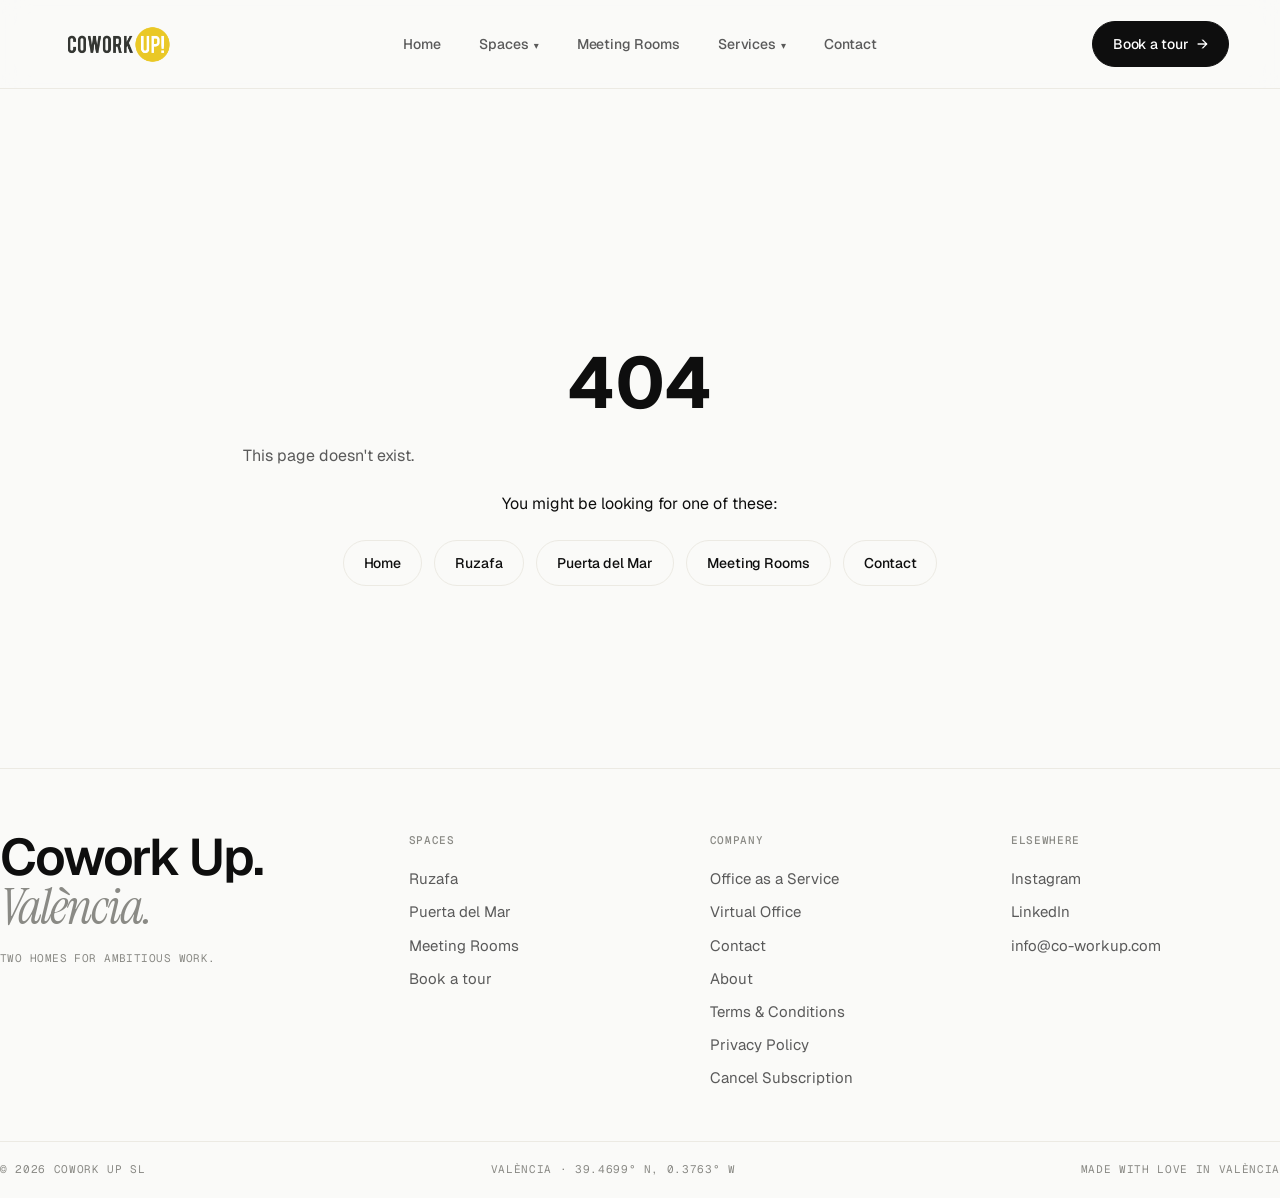
<file: index.html>
<!doctype html>
<html lang="es">
<head>
  <meta charset="utf-8" />
  <meta name="viewport" content="width=device-width, initial-scale=1" />
  <title>Cowork Up — Coworking in València</title>
  <meta name="description" content="Espacios de coworking en València — Ruzafa y Puerta del Mar. Hot desks, fix desks, salas de reuniones, oficina virtual y Office as a Service. Desde 20 €/día." />
  <link rel="canonical" href="https://co-workup.com/" />

  <!-- Google Analytics (GA4) -->
  <script async src="https://www.googletagmanager.com/gtag/js?id=G-Q9XP0GFRNY"></script>
  <script>
    window.dataLayer = window.dataLayer || [];
    function gtag(){dataLayer.push(arguments);}
    gtag('js', new Date());
    gtag('config', 'G-Q9XP0GFRNY');
  </script>

  <!-- Open Graph -->
  <meta property="og:type" content="website" />
  <meta property="og:site_name" content="Cowork Up" />
  <meta property="og:title" content="Cowork Up — Coworking en València" />
  <meta property="og:description" content="Dos espacios de coworking en el centro de València. Hot desks, fix desks, salas de reuniones, oficina virtual. Desde 20 €/día." />
  <meta property="og:url" content="https://co-workup.com/" />
  <meta property="og:image" content="https://co-workup.com/assets/space-ruzafa-4.jpg" />
  <meta property="og:locale" content="es_ES" />

  <!-- Twitter Card -->
  <meta name="twitter:card" content="summary_large_image" />
  <meta name="twitter:title" content="Cowork Up — Coworking en València" />
  <meta name="twitter:description" content="Dos espacios de coworking en el centro de València. Hot desks, fix desks, salas de reuniones, oficina virtual. Desde 20 €/día." />
  <meta name="twitter:image" content="https://co-workup.com/assets/space-ruzafa-4.jpg" />

  <link rel="preconnect" href="https://fonts.googleapis.com" />
  <link rel="preconnect" href="https://fonts.gstatic.com" crossorigin />
  <link href="https://fonts.googleapis.com/css2?family=Geist:wght@300;400;500;600;700;800&family=Geist+Mono:wght@400;500&family=Instrument+Serif:ital@0;1&display=swap" rel="stylesheet" />

  <link rel="stylesheet" href="/styles.css" />

  <!-- JSON-LD Structured Data -->
  <script type="application/ld+json">
  {
    "@context": "https://schema.org",
    "@type": "Organization",
    "name": "Cowork Up",
    "url": "https://co-workup.com",
    "logo": "https://co-workup.com/assets/logo.png",
    "email": "info@co-workup.com",
    "description": "Espacios de coworking en València con dos ubicaciones: Ruzafa y Puerta del Mar. Hot desks, fix desks, salas de reuniones, oficina virtual y Office as a Service.",
    "foundingDate": "2018",
    "areaServed": {
      "@type": "City",
      "name": "València",
      "sameAs": "https://en.wikipedia.org/wiki/Valencia"
    },
    "sameAs": [
      "https://www.instagram.com/cowork.up/",
      "https://www.linkedin.com/company/co-work-up/"
    ]
  }
  </script>
  <script type="application/ld+json">
  {
    "@context": "https://schema.org",
    "@type": "LocalBusiness",
    "@id": "https://co-workup.com/spaces/ruzafa",
    "name": "Cowork Up Ruzafa",
    "description": "Espacio de coworking en el barrio de Ruzafa, València. 500 m², 2 salas de reuniones, 5 cabinas telefónicas, cocina equipada, café de especialidad.",
    "url": "https://co-workup.com/spaces/ruzafa",
    "telephone": "+34627653141",
    "email": "info@co-workup.com",
    "image": "https://co-workup.com/assets/space-ruzafa.jpg",
    "address": {
      "@type": "PostalAddress",
      "streetAddress": "C/ Carlos Cervera 14",
      "addressLocality": "València",
      "postalCode": "46006",
      "addressCountry": "ES"
    },
    "geo": {
      "@type": "GeoCoordinates",
      "latitude": 39.46,
      "longitude": -0.37
    },
    "openingHoursSpecification": {
      "@type": "OpeningHoursSpecification",
      "dayOfWeek": ["Monday","Tuesday","Wednesday","Thursday","Friday"],
      "opens": "08:00",
      "closes": "20:30"
    },
    "priceRange": "€€",
    "currenciesAccepted": "EUR",
    "paymentAccepted": "Cash, Credit Card",
    "parentOrganization": {
      "@type": "Organization",
      "name": "Cowork Up"
    },
    "amenityFeature": [
      {"@type": "LocationFeatureSpecification", "name": "Wi-Fi", "value": true},
      {"@type": "LocationFeatureSpecification", "name": "Meeting rooms", "value": true},
      {"@type": "LocationFeatureSpecification", "name": "Phone booths", "value": true},
      {"@type": "LocationFeatureSpecification", "name": "Kitchen", "value": true},
      {"@type": "LocationFeatureSpecification", "name": "Pet-friendly", "value": true},
      {"@type": "LocationFeatureSpecification", "name": "Bike storage", "value": true}
    ]
  }
  </script>
  <script type="application/ld+json">
  {
    "@context": "https://schema.org",
    "@type": "LocalBusiness",
    "@id": "https://co-workup.com/spaces/puerta-del-mar",
    "name": "Cowork Up Puerta del Mar",
    "description": "Espacio de coworking en Puerta del Mar, centro histórico de València. 700 m², 5 salas de reuniones, 6 cabinas telefónicas, salón de eventos, cocina equipada.",
    "url": "https://co-workup.com/spaces/puerta-del-mar",
    "telephone": "+34670758698",
    "email": "info@co-workup.com",
    "image": "https://co-workup.com/assets/space-puerta.jpg",
    "address": {
      "@type": "PostalAddress",
      "streetAddress": "C/ Cronista Carreres 10",
      "addressLocality": "València",
      "postalCode": "46003",
      "addressCountry": "ES"
    },
    "geo": {
      "@type": "GeoCoordinates",
      "latitude": 39.47,
      "longitude": -0.37
    },
    "openingHoursSpecification": {
      "@type": "OpeningHoursSpecification",
      "dayOfWeek": ["Monday","Tuesday","Wednesday","Thursday","Friday"],
      "opens": "07:30",
      "closes": "20:00"
    },
    "priceRange": "€€",
    "currenciesAccepted": "EUR",
    "paymentAccepted": "Cash, Credit Card",
    "parentOrganization": {
      "@type": "Organization",
      "name": "Cowork Up"
    },
    "amenityFeature": [
      {"@type": "LocationFeatureSpecification", "name": "Wi-Fi", "value": true},
      {"@type": "LocationFeatureSpecification", "name": "Meeting rooms", "value": true},
      {"@type": "LocationFeatureSpecification", "name": "Phone booths", "value": true},
      {"@type": "LocationFeatureSpecification", "name": "Kitchen", "value": true},
      {"@type": "LocationFeatureSpecification", "name": "Event hall", "value": true},
      {"@type": "LocationFeatureSpecification", "name": "Bike storage", "value": true}
    ]
  }
  </script>
  <script type="application/ld+json">
  {
    "@context": "https://schema.org",
    "@type": "FAQPage",
    "mainEntity": [
      {
        "@type": "Question",
        "name": "Can I try the space before signing up?",
        "acceptedAnswer": {
          "@type": "Answer",
          "text": "Of course. Book a Day Pass and come work for a day, or drop us a line and we'll give you a tour. No pressure, no pitch — bring your laptop, take a desk, see if it feels right."
        }
      },
      {
        "@type": "Question",
        "name": "Which location should I pick?",
        "acceptedAnswer": {
          "@type": "Answer",
          "text": "Each location has its own plans and personality. Ruzafa skews creative and quieter; Puerta del Mar is bigger, brighter, and busier with meetings. Visit both and see which one fits you best."
        }
      },
      {
        "@type": "Question",
        "name": "Do you have private offices?",
        "acceptedAnswer": {
          "@type": "Answer",
          "text": "We do — small private offices for 2–6 people at Puerta del Mar. Drop us an email; we keep a short waitlist and they don't sit on the website."
        }
      },
      {
        "@type": "Question",
        "name": "What's included in the meeting room hours?",
        "acceptedAnswer": {
          "@type": "Answer",
          "text": "Hours are pooled and roll into the next month if unused (up to 1.5× your monthly credit). Booking is in 30-minute blocks. Extras are €8/hour for small rooms, €18/hour for boardrooms."
        }
      },
      {
        "@type": "Question",
        "name": "Can I get a registered business address?",
        "acceptedAnswer": {
          "@type": "Answer",
          "text": "Yes. Our Virtual Office plan gives you a Valencia address, mail forwarding, package handling and four day-passes per year. Companies registered with us can also receive notarial documents at the front desk."
        }
      },
      {
        "@type": "Question",
        "name": "Do you have events?",
        "acceptedAnswer": {
          "@type": "Answer",
          "text": "Every week. Beer Day, Pizza Friday, Happy Hour, startup networking, and more. Our community is international — you'll meet founders, designers and operators from all over. Members get first access; some events are open to the public."
        }
      },
      {
        "@type": "Question",
        "name": "What about parking and bikes?",
        "acceptedAnswer": {
          "@type": "Answer",
          "text": "Both locations have secure indoor bike racks. Parking is street-only — we're in the center of Valencia. Most members get here by bike, scooter, metro or on foot."
        }
      },
      {
        "@type": "Question",
        "name": "Can I bring my dog?",
        "acceptedAnswer": {
          "@type": "Answer",
          "text": "Yes at Ruzafa, no at Puerta del Mar. Both spaces have a no-bark rule on busy days; we'll politely point you to a booth if needed."
        }
      }
    ]
  }
  </script>
  <script type="application/ld+json">
  {
    "@context": "https://schema.org",
    "@type": "Service",
    "name": "Office as a Service",
    "provider": {
      "@type": "Organization",
      "name": "Cowork Up"
    },
    "description": "Servicio integral de oficina llave en mano en València. Buscamos, diseñamos, equipamos y gestionamos tu oficina privada. Sin inversión inicial, sin contrato de alquiler a largo plazo.",
    "areaServed": {
      "@type": "City",
      "name": "València"
    },
    "serviceType": "Office as a Service",
    "offers": {
      "@type": "Offer",
      "description": "Oficina privada completamente equipada y gestionada. Precio personalizado según necesidades.",
      "priceCurrency": "EUR"
    }
  }
  </script>
</head>
<body>
  <div id="root"></div>

  <div id="capacity-modal" class="ruzafa-modal" style="display:none">
    <div class="ruzafa-modal-backdrop"></div>
    <div class="ruzafa-modal-content">
      <button class="ruzafa-modal-close" aria-label="Close">&times;</button>
      <span style="font-size:44px;display:block;text-align:center;margin-bottom:16px">🙌</span>
      <h2 style="text-align:center;margin-bottom:8px" id="capacity-modal-title">We're at full capacity!</h2>
      <p style="text-align:center;color:var(--c-ink-soft);margin-bottom:28px">The <strong id="capacity-plan-name"></strong> plan at <strong>Ruzafa</strong> is currently full. But great news — the same plan is available at our <strong>Puerta del Mar</strong> location, or you can join the waitlist and we'll notify you as soon as a spot opens up.</p>
      <div style="display:flex;flex-direction:column;gap:12px;align-items:center">
        <a id="capacity-pdm-btn" href="#" target="_blank" rel="noopener" class="btn btn--primary btn--lg" style="width:100%;text-align:center">Get it at Puerta del Mar <span class="btn-arrow">→</span></a>
        <a id="capacity-waitlist-btn" href="#" target="_blank" rel="noopener" class="btn btn--ghost btn--lg" style="width:100%;text-align:center">Join the Ruzafa waitlist</a>
      </div>
    </div>
  </div>

  <script>
  /* ============================================================
     DATA
     ============================================================ */
  const HUBSPOT = {
    portalId: "8650054",
    contactFormId: "e5f32e94-ecc1-471d-a867-6c34612dc4bb",
    officeFormId: "db720c3a-641f-4d61-a384-e42afad4d0b3",
  };

  const IMG = {
    cwk1: "/assets/cwk-1.jpg",
    cwk2: "/assets/cwk-2.jpg",
    cwk3: "/assets/cwk-3.jpg",
    cwk4: "/assets/cwk-4.jpg",
    heroA: "/assets/space-ruzafa-4.jpg",
    ruzafa1: "/assets/space-ruzafa-chillout.jpg",
    ruzafa2: "/assets/space-ruzafa-2.jpg",
    ruzafa3: "/assets/space-ruzafa-3.jpg",
    ruzafa4: "/assets/space-ruzafa-5.jpg",
    ruzafa5: "/assets/space-ruzafa-6.jpg",
    puerta1: "/assets/space-puerta-2.jpg",
    puerta2: "/assets/space-puerta-3.jpg",
    puerta3: "/assets/space-puerta-4.jpg",
    puerta4: "/assets/space-puerta-5.jpg",
    puerta5: "/assets/kitchen-puerta.jpg",
    gal1: "/assets/kitchen_puerta_2.jpg",
    gal2: "/assets/meeting_room_ruzafa.jpg",
    gal3: "/assets/space-ruzafa-4.jpg",
    gal4: "/assets/space-puerta-3.jpg",
    salaDiscovery: "/assets/sala_discovery_ruzafa.jpg",
    salaThinking: "/assets/sala_thinking_ruzafa.jpg",
    salaAltea: "/assets/sala_altea_puerta.jpg",
    salaDenia: "/assets/sala_denia_puerta.jpg",
    salaCalpe: "/assets/sala_calpe_puerta.jpg",
  };

  const SPACES = {
    ruzafa: {
      slug: "ruzafa",
      name: "Cowork Up Ruzafa",
      short: "Ruzafa",
      tagline: "C/ Carlos Cervera 14",
      address: "C/ Carlos Cervera 14, 46006 València",
      neighborhood: "Ruzafa — the design district",
      sqm: "500 m²", meetings: "2", booths: "5",
      hours: "Mon–Fri · 08:00–20:30",
      hero: "/assets/space-ruzafa.jpg",
      blurb: "Tucked between cafés, indie galleries and vinyl shops, our Ruzafa house is a plant-heavy second home for designers, founders and makers building something out loud.",
      perks: ["Meeting rooms & phone booths", "Fully equipped kitchen", "Rest areas", "Free fruit", "Specialty coffee", "Pet-friendly"],
      gallery: [IMG.ruzafa2, IMG.ruzafa3, IMG.ruzafa4, IMG.ruzafa5, IMG.gal3, IMG.ruzafa1, IMG.gal2, IMG.cwk1, IMG.cwk3],
      galleryCaptions: ["Workspace", "Through the plants", "Desks", "Panoramic", "Open space", "Chill-out", "Meeting room", "Mezzanine", "Main floor"],
      storyTitle: 'The creative house, <em>on a quiet street in Ruzafa.</em>',
      storyP1: "Ruzafa is the design district. Galleries, vinyl shops, vermouth bars, ceramicists. We share a block with our favorite bakery. Members tend to be designers, indie devs, small studios, and freelancers who don't want to work from a kitchen table anymore.",
      storyP2: "500 m² with five phone booths, two meeting rooms, a fully equipped kitchen, rest areas, and specialty coffee. Plus free fruit every day — because we believe good work starts with good fuel.",
      directions: "Two minutes from the Russafa metro (line 1). Quiet residential street — look for the yellow door with the small brass plate.",
      coords: "39.46° N · 0.37° W",
      maps: "https://www.google.com/maps/place/%E2%80%8D+Cowork+Up+Ruzafa/@39.452672,-0.3670016,14z/data=!4m6!3m5!1s0xd604945c3c9bcdf:0x6b091e755b7ee233!8m2!3d39.4628028!4d-0.3727808!16s%2Fg%2F11qnd3_jc_",
      mapEmbed: "https://www.google.com/maps/embed?pb=!1m18!1m12!1m3!1d3081.5!2d-0.3749!3d39.4628!2m3!1f0!2f0!3f0!3m2!1i1024!2i768!4f13.1!3m3!1m2!1s0xd604945c3c9bcdf%3A0x6b091e755b7ee233!2sCowork%20Up%20Ruzafa!5e0!3m2!1ses!2ses!4v1",
    },
    "puerta-del-mar": {
      slug: "puerta-del-mar",
      name: "Cowork Up Puerta del Mar",
      short: "Puerta del Mar",
      tagline: "C/ Cronista Carreres 10",
      address: "C/ Cronista Carreres 10, 46003 València",
      neighborhood: "Puerta del Mar — the historic core",
      sqm: "700 m²", meetings: "5", booths: "6",
      hours: "Mon–Fri · 07:30–20:00",
      hero: "/assets/space-puerta.jpg",
      blurb: "A 19th-century building with five-meter ceilings, marble floors and floor-to-ceiling balconies. Light pours in all day. The kind of place you bring a client when you want them to say yes.",
      perks: ["Meeting rooms & phone booths", "Fully equipped kitchen", "Rest areas", "Event hall", "Private call booths", "Members lounge"],
      gallery: [IMG.puerta2, IMG.puerta3, IMG.puerta4, IMG.puerta5, IMG.gal1, IMG.puerta1, IMG.cwk2, IMG.cwk4, IMG.salaAltea],
      galleryCaptions: ["Open space", "Mural office", "Staircase", "Kitchen", "Kitchen lounge", "Workspace", "Phone booths", "Entrance", "Meeting room"],
      storyTitle: 'A bright, classical floor, <em>two blocks from the old port.</em>',
      storyP1: "Puerta del Mar is València's classical core — wide avenues, plane trees, the old port a five-minute walk away. The building is from 1898 and has been gently restored: original tile floors, period balcony doors, fast fiber hidden behind plaster moldings.",
      storyP2: "It's our larger location at 700 m², with five meeting rooms, six phone booths, a fully equipped kitchen, rest areas, and an event hall.",
      directions: "Three minutes from Colón metro (lines 3, 5, 7, 9). Right on the Carrer de la Pau axis. Look for the carved stone façade and the porter's lodge.",
      coords: "39.47° N · 0.37° W",
      maps: "https://www.google.com/maps/place/%E2%80%8D+Cowork+Up+Puerta+del+Mar/@39.4628028,-0.3753557,17z/data=!3m1!5s0xd604f4a58bd201f:0x333f82a0af1eb095!4m6!3m5!1s0xd6049ef1a6d87d9:0x83154ea36f300dfa!8m2!3d39.4726565!4d-0.3676707!16s%2Fg%2F11kqryfhd8",
      mapEmbed: "https://www.google.com/maps/embed?pb=!1m18!1m12!1m3!1d3081.5!2d-0.3698!3d39.4727!2m3!1f0!2f0!3f0!3m2!1i1024!2i768!4f13.1!3m3!1m2!1s0xd6049ef1a6d87d9%3A0x83154ea36f300dfa!2sCowork%20Up%20Puerta%20del%20Mar!5e0!3m2!1ses!2ses!4v1",
    },
  };

  const PLANS = [
    { name: "Day Pass", tag: "Drop in", price: "20", per: "/ day", features: ["Open desk in the lounge", "Fast Wi-Fi + power", "Free coffee & tea"], cta: "Pay Now" },
    { name: "Weekly Pass", tag: "Try a week", price: "80", per: "/ week", features: ["Open desk, 5 days in a row", "1h meeting room credit", "Phone booths included"], cta: "Pay Now" },
    { name: "10h Flex", tag: "Part-time", price: "59", per: "/ mo", features: ["10 hours / week, any time", "Hot desk in the lounge", "1h meeting room / month"], cta: "Pay Now" },
    { name: "20h Flex", tag: "Part-time", price: "99", per: "/ mo", features: ["20 hours / week, any time", "Hot desk in the lounge", "2h meeting room / month"], cta: "Pay Now" },
    { name: "Hot Desk", tag: "Full-time", price: "169", per: "/ mo", badge: "Popular", featured: true, features: ["Unlimited 24/7 access", "Any open desk, any day", "3h meeting room / month"], cta: "Pay Now" },
    { name: "Fix Desk", tag: "Your own", price: "239", per: "/ mo", features: ["Dedicated desk, with your name", "Personal storage cabinet", "5h meeting room / month"], cta: "Pay Now" },
    { name: "Meeting Room", tag: "By the hour", price: "8", per: "/ hour", features: ["From 2 to 10 people", "Whiteboard + screen", "Coffee + water included"], cta: "Pay Now" },
    { name: "Virtual Office", tag: "Address only", price: "39", per: "/ mo", features: ["Business address in València", "Mail forwarding", "Package handling"], cta: "Pay Now" },
  ];

  const SPACE_PLANS = [
    { name: "Half-Day Pass", tag: "Drop in", price: "15", per: "/ day", vat: true, features: ["Half-day access", "08:30–14:00 or 15:00–20:30"], cta: "Book Now",
      urls: { ruzafa: "https://buy.stripe.com/bJe14mcBe5WU0E43qGgIo1o", "puerta-del-mar": "https://buy.stripe.com/8x2cN63k6f1jaTV1cL2Ry1m" } },
    { name: "Day Pass", tag: "Drop in", price: "22", per: "/ day", vat: true, features: ["Full-day unlimited access", "Any open desk"], cta: "Book Now",
      urls: { ruzafa: "https://buy.stripe.com/bJe4gy7gUfxu1I8aT8gIo1n", "puerta-del-mar": "https://buy.stripe.com/6oU14o8Eq3iBe677B92Ry1n" } },
    { name: "Weekly Pass", tag: "Try a week", price: "85", per: "/ week", vat: true, features: ["5 days of unlimited access", "Any open desk"], cta: "Book Now",
      prices: { "puerta-del-mar": "80" },
      urls: { ruzafa: "https://buy.stripe.com/4gM28q7gUbhe86w8L0gIo1m", "puerta-del-mar": "https://buy.stripe.com/bIYaIo9hn6nGg6ceVn" } },
    { name: "10h Flex", tag: "Afternoons", price: "75", per: "/ mo", vat: true, features: ["10 h/week", "Afternoons only · 15:00–20:30", "Meeting room discount"], cta: "Book Now",
      urls: { ruzafa: "https://buy.stripe.com/bIY17x7bO7FabT2cNS", "puerta-del-mar": "https://buy.stripe.com/bIY6s88dj6nGaLS9Bi" } },
    { name: "Unlimited Afternoons", tag: "Afternoons", price: "100", per: "/ mo", vat: true, features: ["Unlimited access from 14:00", "Hot desk", "1 h/week meeting room included", "Meeting room discount"], cta: "Book Now",
      urls: { ruzafa: "https://buy.stripe.com/aEU9E37bO5x2aOYaFL", "puerta-del-mar": "https://buy.stripe.com/4gw03K2SZ5jC7zG9Bh" } },
    { name: "20h Flex", tag: "Part-time", price: "130", per: "/ mo", vat: true, features: ["20 h/week", "Hot desk", "1 h/week meeting room included", "Meeting room discount"], cta: "Book Now",
      urls: { ruzafa: "https://share.hsforms.com/1P3WBWM5SSFWb12_k-fSkpA55efa", "puerta-del-mar": "https://buy.stripe.com/6oEeYEbpvbI04nu00J" } },
    { name: "Hot Desk", tag: "Full-time", price: "175", per: "/ mo", vat: true, badge: "Popular", featured: true, features: ["Unlimited access", "Hot desk", "2 h/week meeting room included", "Meeting room discount"], cta: "Book Now",
      urls: { ruzafa: "https://buy.stripe.com/8x2aEW6cQ8529aA1iygIo1c", "puerta-del-mar": "https://buy.stripe.com/dR67wcctz7rK4nu9Bk" } },
    { name: "Fix Desk", tag: "Your own", price: "205", per: "/ mo", vat: true, features: ["Unlimited access", "Dedicated desk", "3 h/week meeting room included", "Meeting room discount"],
      urls: { ruzafa: "https://share.hsforms.com/1P3WBWM5SSFWb12_k-fSkpA55efa", "puerta-del-mar": "https://buy.stripe.com/28o8Ag65b8vO6vC7td" } },
  ];

  const MEETING_ROOMS = [
    {
      name: "Sala Discovery",
      location: "Ruzafa",
      capacity: "4",
      price: "20",
      img: IMG.salaDiscovery,
      whatsapp: "34627653141",
      desc: "Intimate room for focused work sessions, client calls, and small team huddles. Whiteboard, screen, and natural light.",
    },
    {
      name: "Sala Thinking",
      location: "Ruzafa",
      capacity: "6",
      price: "25",
      img: IMG.salaThinking,
      whatsapp: "34627653141",
      desc: "Our larger Ruzafa room — ideal for workshops, brainstorming sessions, and team meetings. Whiteboard, screen, and coffee included.",
    },
    {
      name: "Sala Altea",
      location: "Puerta del Mar",
      capacity: "4–6",
      price: "20",
      img: IMG.salaAltea,
      whatsapp: "34670758698",
      desc: "Bright, classical room with period balcony doors. Perfect for pitches, interviews, and focused group work.",
    },
    {
      name: "Sala Denia",
      location: "Puerta del Mar",
      capacity: "6–8",
      price: "25",
      img: IMG.salaDenia,
      whatsapp: "34670758698",
      desc: "The largest meeting room — five-meter ceilings, marble floor, and a long boardroom table. Ideal for board meetings and workshops.",
    },
    {
      name: "Sala Calpe",
      location: "Puerta del Mar",
      capacity: "4",
      price: "20",
      img: IMG.salaCalpe,
      whatsapp: "34670758698",
      desc: "Compact and quiet. Great for one-on-ones, interviews, and quick video calls when you need a door that closes.",
    },
  ];

  const AMENITIES = [
    { icon: "wifi", title: "1 Gbps Wi-Fi", desc: "Blazing fast symmetrical fiber with a backup line. No lag, no excuses." },
    { icon: "coffee", title: "Specialty coffee", desc: "Freshly brewed specialty coffee and a fully equipped kitchen at both locations." },
    { icon: "phone", title: "Phone booths", desc: "Sound-treated booths for calls, demos and the occasional argument with your CTO." },
    { icon: "meet", title: "Meeting rooms", desc: "From two-person huddles to 12-seat boardrooms. Book in two taps from the app." },
    { icon: "print", title: "Print & ship", desc: "Color print, scan, courier pickup. We sign for your packages so you don't have to be here." },
    { icon: "lock", title: "Free fruit every day", desc: "A fresh fruit bowl restocked daily. Because good work starts with good fuel." },
    { icon: "bike", title: "Bike storage", desc: "Indoor racks, secure and covered. There's a shower on Ruzafa if you commute by sweat." },
    { icon: "events", title: "Weekly events", desc: "Beer Day, Pizza Friday, Happy Hour, startup networking, and more. International community included." },
  ];

  const FAQS = [
    { q: "Can I try the space before signing up?", a: "Of course. Book a Day Pass and come work for a day, or drop us a line and we'll give you a tour. No pressure, no pitch — bring your laptop, take a desk, see if it feels right." },
    { q: "Which location should I pick?", a: "Each location has its own plans and personality. Ruzafa skews creative and quieter; Puerta del Mar is bigger, brighter, and busier with meetings. Visit both and see which one fits you best." },
    { q: "Do you have private offices?", a: "We do — small private offices for 2–6 people at Puerta del Mar. Drop us an email; we keep a short waitlist and they don't sit on the website." },
    { q: "What's included in the meeting room hours?", a: "Hours are pooled and roll into the next month if unused (up to 1.5× your monthly credit). Booking is in 30-minute blocks. Extras are €8 / hour for small rooms, €18 / hour for boardrooms." },
    { q: "Can I get a registered business address?", a: "Yes. Our Virtual Office plan gives you a Valencia address, mail forwarding, package handling and four day-passes per year. Companies registered with us can also receive notarial documents at the front desk." },
    { q: "Do you have events?", a: "Every week. Beer Day, Pizza Friday, Happy Hour, startup networking, and more. Our community is international — you'll meet founders, designers and operators from all over. Members get first access; some events are open to the public." },
    { q: "What about parking and bikes?", a: "Both locations have secure indoor bike racks. Parking is street-only — we're in the center of Valencia. Most members get here by bike, scooter, metro or on foot." },
    { q: "Can I bring my dog?", a: "Yes at Ruzafa, no at Puerta del Mar. Both spaces have a no-bark rule on busy days; we'll politely point you to a booth if needed." },
  ];

  const TEAM = [
    { name: "Lucía Navarro", role: "Founder", img: IMG.team1 },
    { name: "Marc Esteller", role: "Co-founder · Operations", img: IMG.team2 },
    { name: "Paula Ruiz", role: "Community lead", img: IMG.team3 },
  ];

  const EXTRAS = [
    ["Monitor rental · 1 day", "External screen for your desk", "€5 / day"],
    ["Monitor rental · 1 week", "External screen for your desk", "€15 / week"],
    ["Monitor rental · 1 month", "External screen for your desk", "€35 / mo"],
    ["Locker rental", "Personal storage locker", "€10 / mo"],
  ];

  /* ============================================================
     ICONS (SVG strings)
     ============================================================ */
  function icon(name, size) {
    const s = size || 22;
    const o = `width="${s}" height="${s}" viewBox="0 0 24 24" fill="none" stroke="currentColor" stroke-width="1.6" stroke-linecap="round" stroke-linejoin="round"`;
    const icons = {
      wifi: `<svg ${o}><path d="M2 9a16 16 0 0 1 20 0"/><path d="M5 12.5a11 11 0 0 1 14 0"/><path d="M8.5 16a6 6 0 0 1 7 0"/><circle cx="12" cy="19.5" r="1" fill="currentColor"/></svg>`,
      coffee: `<svg ${o}><path d="M4 8h13v6a4 4 0 0 1-4 4H8a4 4 0 0 1-4-4V8z"/><path d="M17 10h2a2 2 0 0 1 2 2v0a2 2 0 0 1-2 2h-2"/><path d="M7 3v2M11 3v2M15 3v2"/></svg>`,
      phone: `<svg ${o}><rect x="7" y="3" width="10" height="18" rx="1"/><line x1="11" y1="18" x2="13" y2="18"/></svg>`,
      meet: `<svg ${o}><rect x="3" y="6" width="13" height="12" rx="1"/><path d="M16 10l5-3v10l-5-3z"/></svg>`,
      print: `<svg ${o}><path d="M7 9V3h10v6"/><rect x="3" y="9" width="18" height="9" rx="1"/><rect x="7" y="14" width="10" height="6"/></svg>`,
      lock: `<svg ${o}><rect x="4" y="11" width="16" height="10" rx="1"/><path d="M8 11V7a4 4 0 0 1 8 0v4"/></svg>`,
      bike: `<svg ${o}><circle cx="6" cy="17" r="3"/><circle cx="18" cy="17" r="3"/><path d="M6 17l3-7h5l3 7M14 10l-2-4h-2"/></svg>`,
      events: `<svg ${o}><rect x="3" y="5" width="18" height="16" rx="1"/><path d="M3 10h18"/><path d="M8 3v4M16 3v4"/></svg>`,
      arrow: `<svg ${o}><path d="M5 12h14M13 6l6 6-6 6"/></svg>`,
      pin: `<svg ${o}><path d="M12 21s-7-7-7-12a7 7 0 0 1 14 0c0 5-7 12-7 12z"/><circle cx="12" cy="9" r="2.5"/></svg>`,
    };
    return icons[name] || "";
  }

  /* ============================================================
     HELPERS
     ============================================================ */
  function h(tag, attrs, ...children) {
    let html = `<${tag}`;
    if (attrs) {
      for (const [k, v] of Object.entries(attrs)) {
        if (v === false || v == null) continue;
        html += ` ${k}="${String(v).replace(/"/g, '&quot;')}"`;
      }
    }
    html += ">";
    const voidTags = new Set(["img", "input", "br", "hr", "meta", "link"]);
    if (!voidTags.has(tag)) {
      for (const c of children) {
        if (c == null || c === false) continue;
        if (Array.isArray(c)) html += c.join("");
        else html += c;
      }
      html += `</${tag}>`;
    }
    return html;
  }

  function eyebrow(text) {
    return `<span class="eyebrow"><span class="dot"></span>${text}</span>`;
  }

  function planCard(p) {
    const href = p.url || "/contact";
    const isExternal = p.url && !p.url.startsWith("#");
    const isWaitlist = p.url && p.url.includes("hsforms.com");
    const target = isExternal && !isWaitlist ? ' target="_blank" rel="noopener"' : '';
    const cta = p.cta || "Book Now";
    const waitlistAttrs = isWaitlist && p.pdmUrl ? ` data-waitlist data-plan-name="${p.name}" data-pdm-url="${p.pdmUrl}" data-waitlist-url="${p.url}"` : '';
    return `<div class="plan${p.featured ? ' plan--featured' : ''}">
      <div class="plan-tag"><span>${p.tag}</span>${p.badge ? `<span class="badge">${p.badge}</span>` : ''}</div>
      <h3 class="plan-name">${p.name}</h3>
      <div class="plan-price"><span class="amt">€${p.price}</span><span class="per">${p.per}</span>${p.vat ? '<span class="per"> + IVA</span>' : ''}</div>
      <ul class="plan-features">${p.features.map(f => `<li>${f}</li>`).join('')}</ul>
      <a href="${isWaitlist ? '#' : href}"${target}${waitlistAttrs} class="btn ${p.featured ? 'btn--accent' : 'btn--primary'}">${cta}<span class="btn-arrow">→</span></a>
    </div>`;
  }

  function faqItem(f, i) {
    return `<div class="faq-item${i === 0 ? ' open' : ''}">
      <button class="faq-q" aria-expanded="${i === 0}">
        <span>${f.q}</span>
        <span class="plus" aria-hidden="true"></span>
      </button>
      <div class="faq-a"><div><div class="faq-a-inner"><p>${f.a}</p></div></div></div>
    </div>`;
  }

  function statCard(num, label) {
    return `<div class="stat-card"><p class="stat-num">${num}</p><p class="stat-label">${label}</p></div>`;
  }

  function carouselHTML(slides, id) {
    return `<div class="carousel" data-carousel="${id}">
      <div class="carousel-viewport">
        <div class="carousel-track">
          ${slides.map((s, i) => `<figure class="carousel-slide">
            <img src="${s.src}" alt="${s.caption || ''}" loading="${i < 3 ? 'eager' : 'lazy'}" />
            ${s.caption ? `<figcaption>${s.caption}</figcaption>` : ''}
          </figure>`).join('')}
        </div>
      </div>
      <div class="carousel-controls">
        <div class="carousel-counter"></div>
        <div class="carousel-dots"></div>
        <div class="carousel-nav">
          <button class="carousel-btn" data-dir="prev" aria-label="Previous" style="transform:rotate(180deg)">${icon("arrow", 18)}</button>
          <button class="carousel-btn" data-dir="next" aria-label="Next">${icon("arrow", 18)}</button>
        </div>
      </div>
    </div>`;
  }

  /* ============================================================
     NAV
     ============================================================ */
  function renderNav(current) {
    const spacesActive = current === "ruzafa" || current === "puerta";
    const servicesActive = current === "office" || current === "virtual";
    return `<header class="nav">
      <div class="container nav-row">
        <a href="/" class="brand" aria-label="Cowork Up — Home">
          <img src="/assets/logo.png" alt="Cowork Up" class="brand-logo" style="height:54px" />
        </a>
        <nav class="nav-links">
          <a href="/" class="${current === 'home' ? 'active' : ''}">Home</a>
          <div class="nav-dropdown">
            <button class="nav-dropdown-trigger ${spacesActive ? 'active' : ''}">Spaces <span class="nav-chevron">▾</span></button>
            <div class="nav-dropdown-menu">
              <a href="/spaces/ruzafa" class="${current === 'ruzafa' ? 'active' : ''}">Ruzafa</a>
              <a href="/spaces/puerta-del-mar" class="${current === 'puerta' ? 'active' : ''}">Puerta del Mar</a>
            </div>
          </div>
          <a href="/meeting-rooms" class="${current === 'rooms' ? 'active' : ''}">Meeting Rooms</a>
          <div class="nav-dropdown">
            <button class="nav-dropdown-trigger ${servicesActive ? 'active' : ''}">Services <span class="nav-chevron">▾</span></button>
            <div class="nav-dropdown-menu">
              <a href="/office" class="${current === 'office' ? 'active' : ''}">Office as a Service</a>
              <a href="/virtual-office" class="${current === 'virtual' ? 'active' : ''}">Virtual Office</a>
            </div>
          </div>
          <a href="/contact" class="${current === 'contact' ? 'active' : ''}">Contact</a>
        </nav>
        <div class="nav-cta">
          <a href="/contact" class="btn btn--primary">Book a tour<span class="btn-arrow">→</span></a>
          <button class="btn menu-toggle" aria-label="Menu">☰</button>
        </div>
      </div>
    </header>
    <div class="mobile-menu">
      <span class="mobile-menu-label">Spaces</span>
      <a href="/spaces/ruzafa">Ruzafa</a>
      <a href="/spaces/puerta-del-mar">Puerta del Mar</a>
      <a href="/meeting-rooms">Meeting Rooms</a>
      <span class="mobile-menu-label">Services</span>
      <a href="/office">Office as a Service</a>
      <a href="/virtual-office">Virtual Office</a>
      <a href="/contact">Contact</a>
    </div>`;
  }

  /* ============================================================
     FOOTER
     ============================================================ */
  function renderFooter() {
    const year = new Date().getFullYear();
    return `<footer class="footer">
      <div class="container footer-top">
        <div>
          <div class="footer-brand">Cowork Up.<br/><em>València.</em></div>
          <p class="nav-mono" style="margin-top:20px">Two homes for ambitious work.</p>
        </div>
        <div class="footer-col">
          <h4>Spaces</h4>
          <ul>
            <li><a href="/spaces/ruzafa">Ruzafa</a></li>
            <li><a href="/spaces/puerta-del-mar">Puerta del Mar</a></li>
            <li><a href="/meeting-rooms">Meeting Rooms</a></li>
            <li><a href="/contact">Book a tour</a></li>
          </ul>
        </div>
        <div class="footer-col">
          <h4>Company</h4>
          <ul>
            <li><a href="/office">Office as a Service</a></li>
            <li><a href="/virtual-office">Virtual Office</a></li>
            <li><a href="/contact">Contact</a></li>
            <li><a href="/about">About</a></li>
            <li><a href="/terms">Terms & Conditions</a></li>
            <li><a href="/privacy">Privacy Policy</a></li>
            <li><a href="/cancel">Cancel Subscription</a></li>
          </ul>
        </div>
        <div class="footer-col">
          <h4>Elsewhere</h4>
          <ul>
            <li><a href="https://www.instagram.com/cowork.up/" target="_blank" rel="noopener">Instagram</a></li>
            <li><a href="https://www.linkedin.com/company/co-work-up/" target="_blank" rel="noopener">LinkedIn</a></li>
            <li><a href="mailto:info@co-workup.com">info@co-workup.com</a></li>
          </ul>
        </div>
      </div>
      <div class="container footer-bottom">
        <span>© ${year} Cowork Up SL</span>
        <span>València · 39.4699° N, 0.3763° W</span>
        <span>Made with love in València</span>
      </div>
    </footer>`;
  }

  /* ============================================================
     MARQUEE
     ============================================================ */
  function renderMarquee(items) {
    const block = items.map(it => `<span class="marquee-item">${it}</span>`).join('');
    return `<div class="marquee" aria-hidden="true"><div class="marquee-track">${block}${block}${block}${block}</div></div>`;
  }

  /* ============================================================
     PAGES
     ============================================================ */

  // HOME
  function renderHome() {
    return `<main>
      <!-- Hero -->
      <section class="hero">
        <div class="hero-rings" aria-hidden="true"><span></span></div>
        <div class="container hero-stage">
          <div class="deco-card deco-card--tl" aria-hidden="true"><img src="${IMG.cwk1}" alt="" loading="eager" /></div>
          <div class="deco-card deco-card--tr" aria-hidden="true"><img src="${IMG.cwk4}" alt="" loading="eager" /></div>
          <div class="deco-card deco-card--bl" aria-hidden="true"><img src="${IMG.cwk3}" alt="" loading="eager" /></div>
          <div class="deco-card deco-card--br" aria-hidden="true"><img src="${IMG.cwk2}" alt="" loading="eager" /></div>
          <div class="hero-center">
            ${eyebrow("Coworking · València")}
            <h1 class="hero-title">Coworking, made<br/><em>simple in</em> València.</h1>
            <p class="hero-sub">A social and international coworking space in the heart of València. Two locations, one community of founders, creatives and remote workers from all over the world.</p>
            <div class="hero-feats">
              <span><span class="dot"></span>Pet Friendly</span>
              <span><span class="dot"></span>Free Fruit</span>
              <span><span class="dot"></span>Weekly Events</span>
            </div>
            <div class="hero-ctas">
              <a href="/contact" class="btn btn--primary btn--xl">Book a tour <span class="btn-arrow">→</span></a>
              <a href="/spaces/ruzafa" class="btn btn--ghost btn--xl">See plans</a>
            </div>
          </div>
        </div>
      </section>

      ${renderMarquee(["Hot desks", "Private offices", "Meeting rooms", "Virtual office", "Day passes", "International community", "Weekly events", "Free fruit every day", "València · ES", "Since 2020"])}

      <!-- Spaces -->
      <section class="section section--tight">
        <div class="container">
          <div class="section-head">
            ${eyebrow("Our spaces")}
            <h2 class="section-title">Two spaces. <em>Pick the<br/>one</em> that feels like you.</h2>
            <p class="lede">Both run on the same plan. Both have great coffee. The vibe is the difference.</p>
          </div>
          <div class="spaces-split">
            ${[SPACES.ruzafa, SPACES["puerta-del-mar"]].map(s => `
              <a href="/spaces/${s.slug}" class="space-card">
                <img src="${s.hero}" alt="${s.name}" loading="lazy" />
                <span class="space-cta">${s.short} <span aria-hidden="true">→</span></span>
                <div class="space-meta-row"><div>
                  <h3>${s.tagline}</h3>
                  <p>${s.sqm} · ${s.meetings} meeting rooms · ${s.booths} phone booths</p>
                </div></div>
              </a>
            `).join('')}
          </div>
        </div>
      </section>

      <!-- Amenities -->
      <section class="section">
        <div class="container">
          <div class="section-head">
            ${eyebrow("What's included")}
            <h2 class="section-title">Built for the boring stuff,<br/><em>so you can do</em> the good stuff.</h2>
          </div>
          <div class="amenities-grid">
            ${AMENITIES.map((a, i) => `<div class="reveal">
              <div class="amenity-card">
                <div style="display:flex;justify-content:space-between;align-items:flex-start">
                  <span class="amenity-num">${String(i + 1).padStart(2, '0')}</span>
                  <span class="amenity-icon">${icon(a.icon, 18)}</span>
                </div>
                <div>
                  <h3 class="amenity-title">${a.title}</h3>
                  <p class="amenity-desc">${a.desc}</p>
                </div>
              </div>
            </div>`).join('')}
          </div>
        </div>
      </section>



      <!-- Carousel -->
      <section class="section">
        <div class="container">
          <div class="section-head">
            ${eyebrow("Inside")}
            <h2 class="section-title">A look around,<br/><em>frame by frame.</em></h2>
          </div>
          ${carouselHTML([
            { src: IMG.cwk3, caption: "Main floor" },
            { src: IMG.cwk1, caption: "Mezzanine" },
            { src: IMG.cwk2, caption: "Phone booths" },
            { src: IMG.cwk4, caption: "Lockers + entrance" },
            { src: IMG.ruzafa1, caption: "Chill-out · Ruzafa" },
            { src: IMG.puerta1, caption: "Open space · Puerta del Mar" },
            { src: IMG.gal2, caption: "Meeting room · Ruzafa" },
            { src: IMG.ruzafa4, caption: "Workspace · Ruzafa" },
            { src: IMG.gal4, caption: "Puerta del Mar" },
            { src: IMG.ruzafa2, caption: "Desks · Ruzafa" },
            { src: IMG.puerta3, caption: "Mural office · Puerta del Mar" },
            { src: IMG.gal1, caption: "Kitchen · Puerta del Mar" },
            { src: IMG.ruzafa5, caption: "Panoramic · Ruzafa" },
            { src: IMG.puerta5, caption: "Kitchen · Puerta del Mar" },
          ], "home")}
        </div>
      </section>

      <!-- FAQ -->
      <section class="section section--tight">
        <div class="container">
          <div class="section-head">
            ${eyebrow("FAQ")}
            <h2 class="section-title">Questions, <em>before you commit.</em></h2>
          </div>
          <div class="faq-list">${FAQS.map((f, i) => faqItem(f, i)).join('')}</div>
        </div>
      </section>

      <!-- CTA -->
      <section class="cta-banner">
        <div class="container">
          <h2 class="cta-headline">Come work where the<br/><em>good ideas</em> live.</h2>
          <p>Book a free 20-minute tour at either space. Coffee on us. You'll know in five minutes.</p>
          <div class="cta-banner-ctas">
            <a href="/contact" class="btn btn--primary btn--xl">Book a tour <span class="btn-arrow">→</span></a>
            <a href="/spaces/ruzafa" class="btn btn--ghost btn--xl">See plans</a>
          </div>
        </div>
      </section>
    </main>`;
  }

  // SPACE DETAIL
  function renderSpaceDetail(slug) {
    const s = SPACES[slug];
    if (!s) return renderHome();
    const other = slug === "ruzafa" ? SPACES["puerta-del-mar"] : SPACES.ruzafa;
    const neighShort = s.neighborhood.split(" — ")[0];
    const addrParts = s.address.split(",");

    return `<main>
      <section class="section section--tight">
        <div class="container">
          <div class="detail-hero">
            <div class="detail-hero-text">
              <div>
                <div class="crumbs" style="font-family:var(--font-mono);font-size:11px;letter-spacing:0.06em;text-transform:uppercase;color:var(--c-muted);margin-bottom:16px;display:flex;gap:8px">
                  <a href="/" style="color:var(--c-ink)">Home</a><span>/</span><span>Spaces</span><span>/</span><span>${s.short}</span>
                </div>
                ${eyebrow(neighShort + ", València")}
                <h1 style="margin-top:16px">${s.short}.<br/><em>${s.tagline}</em></h1>
                <p class="lede" style="margin-top:24px">${s.blurb}</p>
              </div>
              <div>
                <div class="detail-key">
                  <div><b>${s.sqm}</b><span>Surface</span></div>
                  <div><b>${s.meetings}</b><span>Meeting rooms</span></div>
                  <div><b>${s.booths}</b><span>Phone booths</span></div>
                  <div><b>${s.hours.split('·')[1]?.trim() || s.hours}</b><span>Hours</span></div>
                </div>
                <div style="display:flex;gap:12px;flex-wrap:wrap;margin-top:32px">
                  <a href="/contact" class="btn btn--primary btn--lg">Book a tour <span class="btn-arrow">→</span></a>
                  <a class="btn btn--ghost btn--lg" onclick="document.getElementById('space-plans').scrollIntoView({behavior:'smooth'})">See plans</a>
                </div>
              </div>
            </div>
            <div class="detail-hero-img"><img src="${s.hero}" alt="${s.name}" loading="eager" /></div>
          </div>
        </div>
      </section>

      <section class="section">
        <div class="container">
          <div class="two-col">
            <div>
              ${eyebrow("About this space")}
              <h2 style="margin-top:20px">${s.storyTitle}</h2>
            </div>
            <div>
              <p>${s.storyP1}</p>
              <p>${s.storyP2}</p>
            </div>
          </div>
        </div>
      </section>

      <section class="section">
        <div class="container">
          <div class="section-head">
            ${eyebrow("Inside")}
            <h2 class="section-title">A walk-through, <em>frame by frame.</em></h2>
          </div>
          ${carouselHTML(s.gallery.map((src, i) => ({
            src,
            caption: s.galleryCaptions?.[i] || "",
          })), "space-" + slug)}
        </div>
      </section>

      <section class="section">
        <div class="container">
          <div class="section-head">
            ${eyebrow("What's included")}
            <h2 class="section-title">Built for the boring stuff,<br/><em>so you can do</em> the good stuff.</h2>
          </div>
          <div class="amenities-grid">
            ${AMENITIES.map((a, i) => `<div class="amenity-card">
              <div style="display:flex;justify-content:space-between;align-items:flex-start">
                <span class="amenity-num">${String(i + 1).padStart(2, '0')}</span>
                <span class="amenity-icon">${icon(a.icon, 18)}</span>
              </div>
              <div>
                <h3 class="amenity-title">${a.title}</h3>
                <p class="amenity-desc">${a.desc}</p>
              </div>
            </div>`).join('')}
          </div>
        </div>
      </section>

      <section class="section" id="space-plans">
        <div class="container">
          <div class="section-head">
            ${eyebrow("Pricing")}
            <h2 class="section-title">Plans at ${s.short}.<br/><em>Cancel any month.</em></h2>
            <p class="lede">All prices + IVA. Flexible plans that adapt to you. No setup fees.</p>
          </div>
          <div class="plans-grid">${SPACE_PLANS.map(p => {
            const url = p.urls?.[slug];
            const price = p.prices?.[slug] || p.price;
            const isWaitlist = url && url.includes("hsforms.com");
            const pdmUrl = p.urls?.["puerta-del-mar"];
            return planCard({ ...p, url, price, pdmUrl, cta: isWaitlist ? "Join Waitlist" : p.cta });
          }).join('')}</div>
        </div>
      </section>

      <section class="section">
        <div class="container">
          <div class="section-head">
            ${eyebrow("Extras")}
            <h2 class="section-title">Add-ons, <em>if you need them.</em></h2>
          </div>
          <div class="extras-table">
            ${EXTRAS.map(([title, desc, price], i) => `<div class="extras-row">
              <span class="amenity-num">${String(i+1).padStart(2,'0')}</span>
              <div>
                <div class="extras-title">${title}</div>
                <div class="extras-desc">${desc}</div>
              </div>
              <div class="extras-price">${price}</div>
            </div>`).join('')}
          </div>
        </div>
      </section>

      <section class="section">
        <div class="container">
          <div class="two-col">
            <div>
              ${eyebrow("Find us")}
              <h2 style="margin-top:20px">${addrParts[0]},<br/><em>${addrParts.slice(1).join(",")}</em></h2>
              <p style="margin-top:24px;color:var(--c-ink-soft)">${s.directions}</p>
              <div class="detail-key" style="margin-top:28px">
                <div><b>${neighShort}</b><span>Neighborhood</span></div>
                <div><b>${s.hours}</b><span>Hours</span></div>
              </div>
              <div style="display:flex;gap:12px;flex-wrap:wrap;margin-top:28px">
                <a href="/contact" class="btn btn--primary btn--lg">Book a tour <span class="btn-arrow">→</span></a>
                <a href="${s.maps}" target="_blank" rel="noopener" class="btn btn--ghost btn--lg">Open in Maps ↗</a>
              </div>
            </div>
            <div class="faux-map">
              <iframe src="${s.mapEmbed}" width="100%" height="100%" style="position:absolute;inset:0;border:none" loading="lazy" referrerpolicy="no-referrer-when-downgrade" allowfullscreen></iframe>
              <div class="faux-map-label">${s.address}</div>
              <div class="faux-map-coords">${s.coords}</div>
            </div>
          </div>
        </div>
      </section>

      <section class="section">
        <div class="container">
          <div class="section-head">
            ${eyebrow("The other space")}
            <h2 class="section-title">Have you seen <em>${other.short}?</em></h2>
          </div>
          <a href="/spaces/${other.slug}" class="space-card" style="aspect-ratio:21/9;display:block">
            <img src="${other.hero}" alt="${other.name}" loading="lazy" />
            <span class="space-cta">${other.short} <span aria-hidden="true">→</span></span>
            <div class="space-meta-row"><div>
              <h3>${other.tagline}</h3>
              <p>${other.sqm} · ${other.seats} · ${other.rooms}</p>
            </div></div>
          </a>
        </div>
      </section>
    </main>`;
  }

  // MEETING ROOMS
  function renderMeetingRooms() {
    const ruzafaRooms = MEETING_ROOMS.filter(r => r.location === "Ruzafa");
    const puertaRooms = MEETING_ROOMS.filter(r => r.location === "Puerta del Mar");

    function roomCard(r) {
      const waLink = `https://wa.me/${r.whatsapp}?text=${encodeURIComponent(`Hi! I'd like to book ${r.name} at Cowork Up ${r.location}.`)}`;
      return `<div class="room-card">
        <div class="room-card-img"><img src="${r.img}" alt="${r.name} — ${r.location}" loading="lazy" /></div>
        <div class="room-card-body">
          <div class="room-card-head">
            <h3>${r.name}</h3>
            <span class="room-card-badge">${r.location}</span>
          </div>
          <p class="room-card-desc">${r.desc}</p>
          <div class="room-card-meta">
            <span>${icon("meet", 16)} ${r.capacity} people</span>
            <span class="room-card-price">€${r.price}<span> / hour + IVA</span></span>
          </div>
          <a href="${waLink}" target="_blank" rel="noopener" class="btn btn--primary">Request booking <span class="btn-arrow">→</span></a>
        </div>
      </div>`;
    }

    return `<main>
      <section class="section section--tight">
        <div class="container">
          <div class="detail-hero">
            <div class="detail-hero-text">
              <div>
                <div class="crumbs" style="font-family:var(--font-mono);font-size:11px;letter-spacing:0.06em;text-transform:uppercase;color:var(--c-muted);margin-bottom:16px;display:flex;gap:8px">
                  <a href="/" style="color:var(--c-ink)">Home</a><span>/</span><span>Meeting Rooms</span>
                </div>
                ${eyebrow("Book by the hour")}
                <h1 style="margin-top:16px">Meeting rooms<br/><em>in central València.</em></h1>
                <p class="lede" style="margin-top:24px">Five rooms across two locations — from quick huddles to full-day workshops. Whiteboard, screen, coffee, and Wi-Fi included. Book by the hour, no membership required.</p>
              </div>
              <div>
                <div class="detail-key">
                  <div><b>5</b><span>Rooms</span></div>
                  <div><b>2–8</b><span>Capacity</span></div>
                  <div><b>€20</b><span>From / hour</span></div>
                  <div><b>2</b><span>Locations</span></div>
                </div>
              </div>
            </div>
            <div class="detail-hero-img"><img src="${IMG.gal2}" alt="Meeting room at Cowork Up" loading="eager" /></div>
          </div>
        </div>
      </section>

      <section class="section">
        <div class="container">
          <div class="section-head">
            ${eyebrow("Ruzafa")}
            <h2 class="section-title">${ruzafaRooms.length} rooms at <em>Ruzafa.</em></h2>
            <p class="lede">C/ Carlos Cervera 14 · Mon–Fri 08:00–20:30</p>
          </div>
          <div class="rooms-grid rooms-grid--center">${ruzafaRooms.map(roomCard).join('')}</div>
        </div>
      </section>

      <section class="section">
        <div class="container">
          <div class="section-head">
            ${eyebrow("Puerta del Mar")}
            <h2 class="section-title">${puertaRooms.length} rooms at <em>Puerta del Mar.</em></h2>
            <p class="lede">C/ Cronista Carreres 10 · Mon–Fri 07:30–20:00</p>
          </div>
          <div class="rooms-grid">${puertaRooms.map(roomCard).join('')}</div>
        </div>
      </section>

      <section class="section">
        <div class="container">
          <div class="section-head">
            ${eyebrow("What's included")}
            <h2 class="section-title">Every room comes with <em>everything.</em></h2>
          </div>
          <div class="amenities-grid" style="grid-template-columns:repeat(3,1fr)">
            ${[
              "Whiteboard", "Screen + HDMI", "Fast Wi-Fi",
              "Coffee + water", "Air conditioning", "Natural light",
            ].map((p, i) => `<div class="amenity-card">
              <div style="display:flex;justify-content:space-between;align-items:flex-start">
                <span class="amenity-num">${String(i + 1).padStart(2, '0')}</span>
              </div>
              <h3 class="amenity-title" style="font-size:clamp(20px,1.8vw,26px)">${p}</h3>
            </div>`).join('')}
          </div>
        </div>
      </section>

      <section class="cta-banner">
        <div class="container">
          <h2 class="cta-headline">Need a room <em>right now?</em></h2>
          <p>Send us a WhatsApp and we'll confirm your booking in minutes. No membership required — just show up.</p>
          <div class="cta-banner-ctas">
            <a href="https://wa.me/34627653141?text=${encodeURIComponent('Hi! I\'d like to book a meeting room at Cowork Up.')}" target="_blank" rel="noopener" class="btn btn--primary btn--xl">WhatsApp Ruzafa <span class="btn-arrow">→</span></a>
            <a href="https://wa.me/34670758698?text=${encodeURIComponent('Hi! I\'d like to book a meeting room at Cowork Up.')}" target="_blank" rel="noopener" class="btn btn--ghost btn--xl">WhatsApp Puerta del Mar</a>
          </div>
        </div>
      </section>
    </main>`;
  }

  // OFFICE AS A SERVICE
  function renderOffice() {
    return `<main>
      <section class="section section--tight">
        <div class="container">
          <div class="detail-hero">
            <div class="detail-hero-text">
              <div>
                <div class="crumbs" style="font-family:var(--font-mono);font-size:11px;letter-spacing:0.06em;text-transform:uppercase;color:var(--c-muted);margin-bottom:16px;display:flex;gap:8px">
                  <a href="/" style="color:var(--c-ink)">Home</a><span>/</span><span>Office as a Service</span>
                </div>
                ${eyebrow("By co-workables")}
                <h1 style="margin-top:16px">Your office,<br/><em>without the headache.</em></h1>
                <p class="lede" style="margin-top:24px">We find, build, and run your private office in València. Zero CAPEX, no long-term lease, no operational headaches. You just show up.</p>
              </div>
              <div>
                <div style="display:flex;gap:12px;flex-wrap:wrap;margin-top:32px">
                  <a href="/office" class="btn btn--primary btn--lg" onclick="setTimeout(()=>document.getElementById('office-form-card').scrollIntoView({behavior:'smooth'}),100)">Get a proposal <span class="btn-arrow">→</span></a>
                  <a href="/spaces/ruzafa" class="btn btn--ghost btn--lg">See plans</a>
                </div>
              </div>
            </div>
            <div class="detail-hero-img"><img src="${IMG.heroA}" alt="Office as a Service" loading="eager" /></div>
          </div>
        </div>
      </section>

      <section class="section">
        <div class="container">
          <div class="two-col">
            <div>
              ${eyebrow("The service")}
              <h2 style="margin-top:20px">We find it, build it, and run it. <em>You just show up.</em></h2>
            </div>
            <div>
              <p>Your company needs a space in València. You don't need the six-month search, the architect, the furniture suppliers, the cleaning contracts, or the IT setup. You definitely don't need a five-year lease.</p>
              <p>We handle everything — from scouting the right location to fitting it out, furnishing it, stocking it, cleaning it, and managing it day-to-day. You get a fully operational private office with zero CAPEX and no long-term property commitments.</p>
              <p>Powered by co-workables, the team behind Cowork Up. We've been running workspaces in València since 2018. We know the neighborhoods, the landlords, the contractors, and what actually matters when people sit down to work.</p>
            </div>
          </div>
        </div>
      </section>

      <section class="section">
        <div class="container">
          <div class="section-head">
            ${eyebrow("What's included")}
            <h2 class="section-title">Everything your office needs, <em>handled.</em></h2>
          </div>
          <div class="amenities-grid">
            ${[
              { n: "01", t: "Location scouting", d: "We find the right space in València for your team — neighborhood, size, budget, all matched." },
              { n: "02", t: "Fit-out & design", d: "Full office build-out: walls, floors, lighting, furniture, and your branding on the walls." },
              { n: "03", t: "Cleaning", d: "Daily professional cleaning included. Bathrooms, kitchen, desks — always ready." },
              { n: "04", t: "Internet", d: "1 Gbps symmetrical fiber with a backup line. We manage the provider and the hardware." },
              { n: "05", t: "Amenities", d: "Coffee, water, kitchen supplies, meeting rooms, printer — everything stocked and maintained." },
              { n: "06", t: "Services", d: "Mail handling, printing, courier, reception. The small stuff that adds up when you do it yourself." },
              { n: "07", t: "Office manager", d: "A dedicated person running your space day-to-day. Your team just focuses on their work." },
              { n: "08", t: "Flexibility", d: "Scale up or down as you grow. No multi-year lock-in. Monthly terms that adapt to your needs." },
            ].map(p => `<div class="amenity-card">
              <span class="amenity-num">— ${p.n}</span>
              <div>
                <h3 class="amenity-title">${p.t}</h3>
                <p class="amenity-desc">${p.d}</p>
              </div>
            </div>`).join('')}
          </div>
        </div>
      </section>

      <section class="section section--tight">
        <div class="container">
          <div class="stats">
            ${statCard("1", "Tell us what you need")}
            ${statCard("2", "We find the space")}
            ${statCard("3", "We build it out")}
            ${statCard("4", "You move in")}
          </div>
        </div>
      </section>

      <section class="section">
        <div class="container">
          <div class="contact-grid">
            <div>
              ${eyebrow("Get started")}
              <h2 style="margin-top:20px">Ready to skip <em>the hard part?</em></h2>
              <p style="margin-top:16px;color:var(--c-muted)">Tell us what your team needs. We'll come back with a space, a price, and a timeline.</p>
              <ul style="margin-top:24px;list-style:none;padding:0;display:flex;flex-direction:column;gap:12px">
                <li style="display:flex;align-items:center;gap:10px">${icon("check",18)}<span>No upfront investment</span></li>
                <li style="display:flex;align-items:center;gap:10px">${icon("check",18)}<span>No long-term lease</span></li>
                <li style="display:flex;align-items:center;gap:10px">${icon("check",18)}<span>Operational in weeks, not months</span></li>
                <li style="display:flex;align-items:center;gap:10px">${icon("check",18)}<span>One monthly invoice, everything included</span></li>
              </ul>
            </div>
            <div class="contact-form-card" id="office-form-card">
              ${eyebrow("Get a proposal")}
              <form class="contact-form" style="margin-top:20px" id="office-form">
                <div class="field">
                  <label for="of-company">Company name</label>
                  <input id="of-company" required placeholder="Acme Inc." />
                </div>
                <div class="field">
                  <label for="of-name">Contact person</label>
                  <input id="of-name" required placeholder="Jane Smith" />
                </div>
                <div class="field">
                  <label for="of-email">Email</label>
                  <input id="of-email" type="email" required placeholder="jane@acme.com" />
                </div>
                <div class="field">
                  <label for="of-phone">Phone number</label>
                  <input id="of-phone" type="tel" required placeholder="+34 600 000 000" />
                </div>
                <div class="field">
                  <label for="of-employees">Number of employees</label>
                  <input id="of-employees" type="number" required min="1" placeholder="10" />
                </div>
                <div class="field">
                  <label for="of-start">Start date</label>
                  <input id="of-start" type="date" required />
                </div>
                <button type="submit" class="btn btn--primary btn--lg">Get a proposal <span class="btn-arrow">→</span></button>
                <p class="nav-mono" style="margin-top:4px">We reply within 48 hours. Usually faster.</p>
              </form>
            </div>
          </div>
        </div>
      </section>

      <section class="cta-banner">
        <div class="container">
          <h2 class="cta-headline">Let us build <em>your office.</em></h2>
          <p>Tell us what you need. We'll come back with a space, a price, and a timeline.</p>
          <div class="cta-banner-ctas">
            <a href="/office" class="btn btn--primary btn--xl" onclick="setTimeout(()=>document.getElementById('office-form-card').scrollIntoView({behavior:'smooth'}),100)">Get a proposal <span class="btn-arrow">→</span></a>
          </div>
        </div>
      </section>
    </main>`;
  }

  // VIRTUAL OFFICE
  function renderVirtualOffice() {
    return `<main>
      <section class="section section--tight">
        <div class="container">
          <div class="detail-hero">
            <div class="detail-hero-text">
              <div>
                <div class="crumbs" style="font-family:var(--font-mono);font-size:11px;letter-spacing:0.06em;text-transform:uppercase;color:var(--c-muted);margin-bottom:16px;display:flex;gap:8px">
                  <a href="/" style="color:var(--c-ink)">Home</a><span>/</span><span>Virtual Office</span>
                </div>
                ${eyebrow("Business address")}
                <h1 style="margin-top:16px">Virtual office<br/><em>in València, Spain.</em></h1>
                <p class="lede" style="margin-top:24px">A professional business address in the heart of València — without renting an office. Fiscal address, mail handling, and exclusive member discounts. Perfect for remote companies, freelancers, and international entrepreneurs.</p>
              </div>
              <div>
                <div class="detail-key">
                  <div><b>€60</b><span>/ 3 months + IVA</span></div>
                  <div><b>2</b><span>Locations</span></div>
                  <div><b>Mon–Fri</b><span>Mail handling</span></div>
                </div>
                <div style="display:flex;gap:12px;flex-wrap:wrap;margin-top:32px">
                  <a href="https://buy.stripe.com/fZu6oG9p28523Qg6CSgIo1e" target="_blank" rel="noopener" class="btn btn--primary btn--lg">Get started · Ruzafa <span class="btn-arrow">→</span></a>
                  <a href="https://buy.stripe.com/00waEYdYKcTb3rt4oX2Ry18" target="_blank" rel="noopener" class="btn btn--ghost btn--lg">Get started · Puerta del Mar</a>
                </div>
              </div>
            </div>
            <div class="detail-hero-img"><img src="${IMG.cwk4}" alt="Virtual Office at Cowork Up" loading="eager" /></div>
          </div>
        </div>
      </section>

      <section class="section">
        <div class="container">
          <div class="two-col">
            <div>
              ${eyebrow("The service")}
              <h2 style="margin-top:20px">Your business address <em>in València.</em></h2>
            </div>
            <div>
              <p>Need a registered address in Spain without committing to a physical office? Our Virtual Office gives you a professional business address in central València — ideal for company registration, tax filings, and client-facing correspondence.</p>
              <p>We handle your mail, notify you in real time, and scan documents on request. Plus, you get exclusive discounts on coworking plans and meeting rooms at both locations.</p>
            </div>
          </div>
        </div>
      </section>

      <section class="section">
        <div class="container">
          <div class="section-head">
            ${eyebrow("What's included")}
            <h2 class="section-title">Everything you need, <em>nothing you don't.</em></h2>
          </div>
          <div class="amenities-grid">
            ${[
              { n: "01", t: "Fiscal address", d: "Use our address as your registered business address for tax purposes and company registration in Spain." },
              { n: "02", t: "Mail handling", d: "We receive, sort, and store your mail. Get real-time email notifications whenever something arrives." },
              { n: "03", t: "Document scanning", d: "Need to see a letter right away? We open, scan, and email it to you — same day." },
              { n: "04", t: "Weekly digest", d: "A weekly email summary of all correspondence received, so nothing slips through the cracks." },
              { n: "05", t: "Member discounts", d: "Enjoy exclusive discounts on monthly coworking plans when you're ready to work from either location." },
              { n: "06", t: "Meeting rooms", d: "Book meeting rooms at member rates when you need a professional space for clients." },
              { n: "07", t: "Multilingual team", d: "Our front desk team speaks Spanish, English, and more. We handle your correspondence with care." },
              { n: "08", t: "International community", d: "Join a network of founders, freelancers, and remote workers from around the world." },
            ].map(p => `<div class="amenity-card">
              <span class="amenity-num">— ${p.n}</span>
              <div>
                <h3 class="amenity-title">${p.t}</h3>
                <p class="amenity-desc">${p.d}</p>
              </div>
            </div>`).join('')}
          </div>
        </div>
      </section>

      <section class="section">
        <div class="container">
          <div class="two-col">
            <div>
              ${eyebrow("Locations")}
              <h2 style="margin-top:20px">Two addresses <em>to choose from.</em></h2>
            </div>
            <div>
              <div class="contact-block" style="margin-bottom:24px">
                <h3>Cowork Up Ruzafa</h3>
                <p>C/ Carlos Cervera 14, 46006 València</p>
                <a href="tel:+34627653141">+34 627 65 31 41</a>
                <a href="mailto:info@co-workup.com">info@co-workup.com</a>
              </div>
              <div class="contact-block">
                <h3>Cowork Up Puerta del Mar</h3>
                <p>C/ Cronista Carreres 10, 46003 València</p>
                <a href="tel:+34670758698">+34 670 75 86 98</a>
                <a href="mailto:info@co-workup.com">info@co-workup.com</a>
              </div>
            </div>
          </div>
        </div>
      </section>

      <section class="cta-banner">
        <div class="container">
          <h2 class="cta-headline">Get your València address <em>today.</em></h2>
          <p>€60 every 3 months + IVA. No long-term commitment. Cancel any time.</p>
          <div class="cta-banner-ctas">
            <a href="https://buy.stripe.com/fZu6oG9p28523Qg6CSgIo1e" target="_blank" rel="noopener" class="btn btn--primary btn--xl">Get started · Ruzafa <span class="btn-arrow">→</span></a>
            <a href="https://buy.stripe.com/00waEYdYKcTb3rt4oX2Ry18" target="_blank" rel="noopener" class="btn btn--ghost btn--xl">Get started · Puerta del Mar</a>
          </div>
        </div>
      </section>
    </main>`;
  }

  // CONTACT
  function renderContact() {
    return `<main>
      <section class="container page-intro">
        <div class="crumbs"><a href="/">Home</a><span>/</span><span>Contact</span></div>
        <h1>Say hola. <em>We answer fast.</em></h1>
      </section>

      <section class="section section--tight">
        <div class="container">
          <div class="contact-grid">
            <div>
              <div class="contact-block">
                <h3>Cowork Up Ruzafa</h3>
                <p>${SPACES.ruzafa.address}</p>
                <a href="tel:+34627653141">+34 627 65 31 41</a>
                <a href="mailto:info@co-workup.com">info@co-workup.com</a>
                <p>Mon–Fri · 08:00–20:30</p>
              </div>
              <div class="contact-block">
                <h3>Cowork Up Puerta del Mar</h3>
                <p>${SPACES["puerta-del-mar"].address}</p>
                <a href="tel:+34670758698">+34 670 75 86 98</a>
                <a href="mailto:info@co-workup.com">info@co-workup.com</a>
                <p>Mon–Fri · 07:30–20:00</p>
              </div>
              <div class="contact-block">
                <h3>General</h3>
                <a href="mailto:info@co-workup.com">info@co-workup.com</a>
                <a href="https://www.instagram.com/cowork.up/" target="_blank" rel="noopener">Instagram · @cowork.up</a>
                <a href="https://www.linkedin.com/company/co-work-up/" target="_blank" rel="noopener">LinkedIn · /co-work-up</a>
              </div>
            </div>
            <div class="contact-form-card">
              ${eyebrow("Book a tour or ask anything")}
              <form class="contact-form" style="margin-top:20px" id="contact-form">
                <div style="display:grid;grid-template-columns:1fr 1fr;gap:16px">
                  <div class="field">
                    <label for="fname">First name</label>
                    <input id="fname" required placeholder="Jane" />
                  </div>
                  <div class="field">
                    <label for="lname">Last name</label>
                    <input id="lname" required placeholder="Smith" />
                  </div>
                </div>
                <div class="field">
                  <label for="email">Email</label>
                  <input id="email" type="email" required placeholder="hola@…" />
                </div>
                <div class="field">
                  <label for="phone">Phone</label>
                  <input id="phone" type="tel" required placeholder="+34 600 000 000" />
                </div>
                <div class="field">
                  <label for="loc">Which space?</label>
                  <select id="loc" required>
                    <option value="" disabled selected>Pick one</option>
                    <option value="Cowork Up | Ruzafa">Cowork Up Ruzafa</option>
                    <option value="Cowork Up | Puerta del Mar">Cowork Up Puerta del Mar</option>
                  </select>
                </div>
                <div class="field">
                  <label for="topic">I'm interested in</label>
                  <select id="topic" required>
                    <option value="" disabled selected>Pick one</option>
                    <option value="Coworking">Coworking</option>
                    <option value="Alquiler de salas">Meeting room rental</option>
                    <option value="Oficina virtual">Virtual office</option>
                    <option value="Eventos">Events</option>
                    <option value="Otros">Other</option>
                  </select>
                </div>
                <div class="field">
                  <label for="msg">Message</label>
                  <textarea id="msg" placeholder="Tell us a bit about what you're after."></textarea>
                </div>
                <button type="submit" class="btn btn--primary btn--lg">Send message <span class="btn-arrow">→</span></button>
                <p class="nav-mono" style="margin-top:4px">We answer within one working day. Usually faster.</p>
              </form>
            </div>
          </div>
        </div>
      </section>
    </main>`;
  }

  // CANCEL SUBSCRIPTION
  function renderCancel() {
    return `<main>
      <section class="container page-intro">
        <div class="crumbs"><a href="/">Home</a><span>/</span><span>Cancel Subscription</span></div>
        <h1>Cancel your <em>subscription.</em></h1>
      </section>

      <section class="section section--tight">
        <div class="container" style="max-width:780px">
          <p class="lede" style="margin-bottom:32px">We're sorry to see you go. Please complete the form below to cancel your membership. Once submitted, our team will process your request and confirm via email.</p>
          <div style="display:flex;justify-content:center">
            <iframe src="https://docs.google.com/forms/d/e/1FAIpQLSfj2HA5iwaY9rVa2LGefvfabK14BzMddBsH9wO86VlTIsAUBw/viewform?embedded=true" width="640" height="1839" frameborder="0" marginwidth="0" marginheight="0" style="max-width:100%;border:none;border-radius:var(--r-md)">Loading…</iframe>
          </div>
        </div>
      </section>
    </main>`;
  }

  // TERMS AND CONDITIONS
  function renderTerms() {
    return `<main>
      <section class="container page-intro">
        <div class="crumbs"><a href="/">Home</a><span>/</span><span>Terms & Conditions</span></div>
        <h1>Terms & <em>Conditions.</em></h1>
      </section>

      <section class="section section--tight">
        <div class="container" style="max-width:780px">
          <div class="legal-content">
            <p class="lede">This document sets out the terms and conditions under which Cowork Up members access and use our coworking space services. By joining Cowork Up, you agree to abide by the following terms and conditions to ensure harmonious coexistence and a productive working environment.</p>

            <h2>1. Use of the Space</h2>
            <ul>
              <li>Members agree to use the Cowork Up space in a respectful and professional manner.</li>
              <li>The use of facilities and services is limited to business and professional activities.</li>
            </ul>

            <h2>2. Respect for the Community</h2>
            <ul>
              <li>Members are expected to respect their colleagues and maintain a positive working environment.</li>
              <li>Inappropriate behaviour, harassment or discrimination will not be tolerated.</li>
              <li>Members are expected to maintain an appropriate noise level so as not to disturb others.</li>
            </ul>

            <h2>3. Operating Hours</h2>
            <ul>
              <li>Members must respect the operating hours established by Cowork Up.</li>
              <li>Access to the space outside of normal hours requires prior authorisation.</li>
            </ul>

            <h2>4. Payment of Fees</h2>
            <ul>
              <li>Members agree to make membership payments on time.</li>
              <li>Late payments may result in the suspension of access to the space.</li>
            </ul>

            <h2>5. Care of the Facilities</h2>
            <ul>
              <li>Members are responsible for keeping their workspace clean and tidy.</li>
              <li>Any damage to the facilities must be reported immediately to the management.</li>
              <li>Smoking, vaping or any similar activity is strictly prohibited inside all Cowork Up premises, including enclosed spaces and common areas. This prohibition extends to all forms of tobacco, electronic smoking products and similar substances.</li>
            </ul>

            <h2>6. Responsible Use of Resources</h2>
            <ul>
              <li>Members are expected to use shared resources (printers, internet, etc.) efficiently and responsibly.</li>
              <li>Abuse of these resources may result in disciplinary action.</li>
            </ul>

            <h2>7. Compliance with Regulations</h2>
            <ul>
              <li>Members must comply with all applicable laws and regulations while on Cowork Up premises.</li>
              <li>Any illegal activity will result in the immediate termination of the contract.</li>
            </ul>

            <h2>8. Termination of Contract</h2>
            <ul>
              <li>Cowork Up reserves the right to unilaterally terminate the contract in the event of a breach of any of these terms and conditions, after 3 warnings or reprimands sent by email. Upon receiving these 3 warnings, the contract is terminated within 48 hours.</li>
              <li>Termination may be carried out without prior notice in cases of serious violation.</li>
            </ul>

            <p style="margin-top:40px;color:var(--c-muted)">By joining Cowork Up, you agree to comply with these terms and conditions. Violation of these terms may result in the termination of the contract and the loss of membership privileges.</p>
          </div>
        </div>
      </section>
    </main>`;
  }

  /* ============================================================
     ABOUT
     ============================================================ */
  function renderAbout() {
    return `<main>
      <section class="section hero-detail">
        <div class="container detail-hero">
          <div class="detail-hero-text">
            <div>
              ${eyebrow("Our story")}
              <h1 style="margin-top:16px">About <em>Cowork Up.</em></h1>
              <p class="lede" style="margin-top:24px">A social and international coworking community in the heart of València, Spain. Two locations, flexible plans, and a vibrant community of founders, freelancers, and remote workers from around the world.</p>
            </div>
          </div>
          <div class="detail-hero-img"><img src="${IMG.cwk1}" alt="Cowork Up community" loading="eager" /></div>
        </div>
      </section>

      <section class="section">
        <div class="container">
          <div class="two-col">
            <div>
              ${eyebrow("Since 2020")}
              <h2 style="margin-top:20px">Built for people who want <em>more than a desk.</em></h2>
            </div>
            <div>
              <p>Cowork Up was founded in 2020 with a simple idea: great work happens in great communities. We set out to create spaces in central València where ambitious people from all over the world could come together — not just to work, but to connect, collaborate, and build something meaningful.</p>
              <p>Today we operate two locations — Ruzafa and Puerta del Mar — serving a community of designers, developers, founders, freelancers, and remote teams from over 30 countries. Whether you need a hot desk for a day or a dedicated space for your team, we make it easy to get to work.</p>
            </div>
          </div>
        </div>
      </section>

      <section class="section">
        <div class="container">
          <div class="section-head">
            ${eyebrow("What we offer")}
            <h2 class="section-title">Everything you need, <em>nothing you don't.</em></h2>
          </div>
          <div class="amenities-grid">
            ${[
              { n: "01", t: "Coworking", d: "Hot desks and fix desks with 1 Gbps Wi-Fi, specialty coffee, and flexible access across two central locations." },
              { n: "02", t: "Meeting rooms", d: "7 rooms across both locations, bookable by the hour. Whiteboard, screen, Wi-Fi, and coffee included." },
              { n: "03", t: "Virtual office", d: "A registered business address in València for company formation, tax filings, and mail handling." },
              { n: "04", t: "Office as a Service", d: "Turnkey private offices — we find, design, equip, and manage your workspace so you focus on your business." },
              { n: "05", t: "Community events", d: "Beer Day, Pizza Friday, Happy Hour, startup networking, and more. Every week, all year." },
              { n: "06", t: "International network", d: "Members from over 30 countries. A place to meet founders, designers, and operators from around the world." },
            ].map(p => `<div class="amenity-card">
              <span class="amenity-num">— ${p.n}</span>
              <h3 class="amenity-title">${p.t}</h3>
              <p class="amenity-desc">${p.d}</p>
            </div>`).join('')}
          </div>
        </div>
      </section>

      <section class="section">
        <div class="container">
          <div class="two-col">
            <div>
              ${eyebrow("Our locations")}
              <h2 style="margin-top:20px">Two spaces, <em>one community.</em></h2>
            </div>
            <div>
              <p><strong>Ruzafa</strong> — 500 m² in València's creative district. Pet-friendly, specialty coffee, and a quieter vibe. C/ Carlos Cervera 14, 46006 València.</p>
              <p><strong>Puerta del Mar</strong> — 700 m² in a restored 1898 building near the old port. Five meeting rooms, an event hall, and a bigger, brighter space. C/ Cronista Carreres 10, 46003 València.</p>
            </div>
          </div>
        </div>
      </section>

      <section class="section">
        <div class="container" style="text-align:center">
          <h2>Come say hi.</h2>
          <p class="lede" style="margin-top:16px">Book a free tour and see which space fits you best.</p>
          <a href="/contact" class="btn btn--primary btn--xl" style="margin-top:24px">Book a tour <span class="btn-arrow">→</span></a>
        </div>
      </section>
    </main>`;
  }

  /* ============================================================
     PRIVACY
     ============================================================ */
  function renderPrivacy() {
    return `<main>
      <section class="section hero-detail">
        <div class="container" style="max-width:800px">
          <div>
            ${eyebrow("Legal")}
            <h1 style="margin-top:16px">Privacy Policy</h1>
            <p class="lede" style="margin-top:16px">How Cowork Up collects, uses, and protects your personal data.</p>
          </div>
        </div>
      </section>

      <section class="section">
        <div class="container legal-content" style="max-width:800px">
          <h2>Data Controller</h2>
          <p>Cowork Up · C/ Carlos Cervera 14, 46006 València, Spain · info@co-workup.com</p>

          <h2>Data We Collect</h2>
          <ul>
            <li><strong>Contact forms:</strong> Name, email, phone number, company name, and message content when you submit a contact or booking form.</li>
            <li><strong>Subscriptions:</strong> Name, email, phone, and payment information processed through Stripe. We do not store credit card details — all payment data is handled directly by Stripe.</li>
            <li><strong>Virtual Office:</strong> Company name, fiscal identification number, and correspondence address for mail handling services.</li>
            <li><strong>Analytics:</strong> Anonymous usage data via Google Analytics (GA4), including pages visited, session duration, and device type. No personally identifiable information is collected through analytics.</li>
            <li><strong>Cookies:</strong> Functional cookies required for site operation and analytics cookies from Google Analytics.</li>
          </ul>

          <h2>How We Use Your Data</h2>
          <ul>
            <li>To respond to enquiries and schedule tours of our spaces</li>
            <li>To process membership subscriptions and payments</li>
            <li>To provide virtual office and mail handling services</li>
            <li>To send service-related communications about your membership</li>
            <li>To improve our website and services through anonymous analytics</li>
          </ul>

          <h2>Your Rights Under GDPR</h2>
          <p>Under the General Data Protection Regulation (EU 2016/679), you have the right to:</p>
          <ul>
            <li>Access the personal data we hold about you</li>
            <li>Rectify any inaccurate or incomplete data</li>
            <li>Request erasure of your personal data</li>
            <li>Restrict or object to the processing of your data</li>
            <li>Receive your data in a portable format</li>
            <li>Withdraw your consent at any time</li>
          </ul>
          <p>To exercise any of these rights, contact us at <a href="mailto:info@co-workup.com">info@co-workup.com</a>.</p>

          <h2>Data Retention</h2>
          <p>We retain personal data only as long as necessary for the purposes described above, or as required by Spanish and European law. Contact form submissions are retained for 12 months. Membership data is retained for the duration of the contract plus the legally required accounting period.</p>

          <h2>Third-Party Services</h2>
          <ul>
            <li><strong>Stripe</strong> — Payment processing. <a href="https://stripe.com/privacy" target="_blank" rel="noopener">Stripe Privacy Policy</a></li>
            <li><strong>HubSpot</strong> — Contact form management. <a href="https://legal.hubspot.com/privacy-policy" target="_blank" rel="noopener">HubSpot Privacy Policy</a></li>
            <li><strong>Google Analytics</strong> — Anonymous site analytics. <a href="https://policies.google.com/privacy" target="_blank" rel="noopener">Google Privacy Policy</a></li>
          </ul>

          <h2>Contact</h2>
          <p>For any privacy-related questions or requests, email <a href="mailto:info@co-workup.com">info@co-workup.com</a>.</p>
          <p style="margin-top:32px;color:var(--c-muted);font-size:14px">Last updated: August 2026</p>
        </div>
      </section>
    </main>`;
  }

  /* ============================================================
     ROUTER
     ============================================================ */
  function getRoute() {
    return window.location.pathname || "/";
  }

  function routeToKey(route) {
    if (route === "/" || route === "") return "home";
    if (route === "/spaces/ruzafa") return "ruzafa";
    if (route === "/spaces/puerta-del-mar") return "puerta";
    if (route === "/meeting-rooms") return "rooms";
    if (route === "/office") return "office";
    if (route === "/virtual-office") return "virtual";
    if (route === "/contact") return "contact";
    if (route === "/terms") return "terms";
    if (route === "/cancel") return "cancel";
    if (route === "/about") return "about";
    if (route === "/privacy") return "privacy";
    return "notfound";
  }

  function renderPage(route) {
    if (route === "/" || route === "") return renderHome();
    if (route === "/spaces/ruzafa") return renderSpaceDetail("ruzafa");
    if (route === "/spaces/puerta-del-mar") return renderSpaceDetail("puerta-del-mar");
    if (route === "/meeting-rooms") return renderMeetingRooms();
    if (route === "/office") return renderOffice();
    if (route === "/virtual-office") return renderVirtualOffice();
    if (route === "/contact") return renderContact();
    if (route === "/terms") return renderTerms();
    if (route === "/cancel") return renderCancel();
    if (route === "/about") return renderAbout();
    if (route === "/privacy") return renderPrivacy();
    return render404();
  }

  function render404() {
    return `<main>
      <section class="section hero-detail">
        <div class="container" style="text-align:center;padding:80px 20px">
          <h1 style="font-size:72px;margin-bottom:8px">404</h1>
          <p class="lede">This page doesn't exist.</p>
          <p style="margin-top:24px">You might be looking for one of these:</p>
          <div style="display:flex;flex-wrap:wrap;gap:12px;justify-content:center;margin-top:24px">
            <a href="/" class="btn btn--ghost">Home</a>
            <a href="/spaces/ruzafa" class="btn btn--ghost">Ruzafa</a>
            <a href="/spaces/puerta-del-mar" class="btn btn--ghost">Puerta del Mar</a>
            <a href="/meeting-rooms" class="btn btn--ghost">Meeting Rooms</a>
            <a href="/contact" class="btn btn--ghost">Contact</a>
          </div>
        </div>
      </section>
    </main>`;
  }

  const PAGE_META = {
    home: {
      title: "Cowork Up — Coworking en València | Hot Desk, Fix Desk, Salas de Reuniones",
      description: "Espacios de coworking en València — Ruzafa y Puerta del Mar. Hot desks, fix desks, salas de reuniones, oficina virtual y Office as a Service. Desde 20 €/día.",
    },
    ruzafa: {
      title: "Cowork Up Ruzafa — Coworking en Ruzafa, València",
      description: "Espacio de coworking en Ruzafa, València. 500 m², 2 salas de reuniones, 5 cabinas telefónicas, cocina equipada. Hot desks desde 169 €/mes.",
    },
    puerta: {
      title: "Cowork Up Puerta del Mar — Coworking en el centro de València",
      description: "Espacio de coworking en Puerta del Mar, centro de València. 700 m², 5 salas de reuniones, 6 cabinas, salón de eventos. Hot desks desde 169 €/mes.",
    },
    rooms: {
      title: "Salas de Reuniones en València — Cowork Up | Desde €20/hora",
      description: "5 salas de reuniones en el centro de València. Ruzafa y Puerta del Mar. Desde €20/hora + IVA. Pizarra, pantalla, Wi-Fi y café incluidos. Reserva por WhatsApp.",
    },
    office: {
      title: "Office as a Service València — Cowork Up | Tu oficina llave en mano",
      description: "Oficina privada llave en mano en València. Buscamos, equipamos y gestionamos tu espacio. Sin inversión inicial, sin contrato a largo plazo. Propuesta en 48h.",
    },
    virtual: {
      title: "Virtual Office in València — Cowork Up | Fiscal Address from €60/3 months",
      description: "Virtual office in central València. Fiscal address, mail handling, document scanning, member discounts on coworking plans. €60 every 3 months + IVA. Ruzafa and Puerta del Mar.",
    },
    contact: {
      title: "Contacto — Cowork Up València | Reserva tu visita",
      description: "Contacta con Cowork Up. Ruzafa: +34 627 65 31 41. Puerta del Mar: +34 670 75 86 98. info@co-workup.com. Reserva una visita gratuita.",
    },
    terms: {
      title: "Terms & Conditions — Cowork Up València",
      description: "Terms and conditions for Cowork Up members. Rules of use, operating hours, payment terms, facility care, and contract termination policies.",
    },
    cancel: {
      title: "Cancel Subscription — Cowork Up València",
      description: "Cancel your Cowork Up membership. Complete the cancellation form to process your subscription termination.",
    },
    about: {
      title: "About Cowork Up — Coworking in València since 2020",
      description: "Cowork Up is a social and international coworking community in València, Spain. Two locations, flexible plans, and a vibrant community of founders and remote workers from around the world.",
    },
    privacy: {
      title: "Privacy Policy — Cowork Up València",
      description: "How Cowork Up collects, uses, and protects your personal data. GDPR-compliant privacy policy for our coworking spaces in València.",
    },
  };

  function updateMeta(key) {
    const meta = PAGE_META[key] || PAGE_META.home;
    const path = key === "home" ? "/" : key === "ruzafa" ? "/spaces/ruzafa" : key === "puerta" ? "/spaces/puerta-del-mar" : "/" + key;
    const url = "https://co-workup.com" + path;
    document.title = meta.title;
    document.querySelector('meta[name="description"]').setAttribute("content", meta.description);
    document.querySelector('link[rel="canonical"]').setAttribute("href", url);
    document.querySelector('meta[property="og:title"]').setAttribute("content", meta.title);
    document.querySelector('meta[property="og:description"]').setAttribute("content", meta.description);
    document.querySelector('meta[property="og:url"]').setAttribute("content", url);
    document.querySelector('meta[name="twitter:title"]').setAttribute("content", meta.title);
    document.querySelector('meta[name="twitter:description"]').setAttribute("content", meta.description);
  }

  function mount() {
    const route = getRoute();
    const current = routeToKey(route);
    const root = document.getElementById("root");
    root.innerHTML = renderNav(current) + renderPage(route) + renderFooter();
    updateMeta(current);
    bindInteractions();
    window.scrollTo({ top: 0, behavior: "instant" });
  }

  /* ============================================================
     INTERACTIONS
     ============================================================ */
  function bindInteractions() {
    // Mobile menu
    const toggle = document.querySelector(".menu-toggle");
    const mobileMenu = document.querySelector(".mobile-menu");
    if (toggle && mobileMenu) {
      toggle.addEventListener("click", () => {
        const isOpen = mobileMenu.classList.toggle("open");
        toggle.textContent = isOpen ? "✕" : "☰";
      });
      mobileMenu.querySelectorAll("a").forEach(a => {
        a.addEventListener("click", () => {
          mobileMenu.classList.remove("open");
          toggle.textContent = "☰";
        });
      });
    }

    // FAQ
    document.querySelectorAll(".faq-q").forEach(btn => {
      btn.addEventListener("click", () => {
        const item = btn.closest(".faq-item");
        item.classList.toggle("open");
        btn.setAttribute("aria-expanded", item.classList.contains("open"));
      });
    });

    // HubSpot submit helper
    async function submitToHubSpot(formGuid, fields) {
      const res = await fetch(
        `https://api.hsforms.com/submissions/v3/integration/submit/${HUBSPOT.portalId}/${formGuid}`,
        {
          method: "POST",
          headers: { "Content-Type": "application/json" },
          body: JSON.stringify({
            fields,
            context: { pageUri: window.location.href, pageName: document.title },
          }),
        }
      );
      if (!res.ok) {
        const body = await res.text();
        console.error("HubSpot error:", res.status, body);
        throw new Error(`HubSpot ${res.status}`);
      }
      return res;
    }

    // Contact form
    const form = document.getElementById("contact-form");
    if (form) {
      form.addEventListener("submit", async (e) => {
        e.preventDefault();
        const btn = form.querySelector("button[type=submit]");
        btn.disabled = true;
        btn.innerHTML = "Sending…";
        try {
          await submitToHubSpot(HUBSPOT.contactFormId, [
            { name: "firstname", value: document.getElementById("fname").value },
            { name: "lastname", value: document.getElementById("lname").value },
            { name: "email", value: document.getElementById("email").value },
            { name: "phone", value: document.getElementById("phone").value },
            { name: "en_que_coworking_estas_interesado_", value: document.getElementById("loc").value },
            { name: "servicios", value: document.getElementById("topic").value },
            { name: "mensaje", value: document.getElementById("msg").value },
          ]);
          form.closest(".contact-form-card").innerHTML = `
            ${eyebrow("Book a tour or ask anything")}
            <div style="margin-top:24px;padding:28px;border-radius:var(--r-md);background:var(--c-accent-soft);border:1px solid #F4E48A">
              <h3 style="font-family:var(--font-display);font-weight:600;font-size:28px;letter-spacing:-0.025em;margin:0 0 8px">Got it. Thanks!</h3>
              <p style="margin:0;color:var(--c-ink-soft)">We usually reply within a few hours. Check your inbox (and maybe spam, just in case).</p>
            </div>
          `;
        } catch {
          btn.disabled = false;
          btn.innerHTML = 'Send message <span class="btn-arrow">→</span>';
          alert("Something went wrong. Please try again or email us directly.");
        }
      });
    }

    // Office form
    const officeForm = document.getElementById("office-form");
    if (officeForm) {
      officeForm.addEventListener("submit", async (e) => {
        e.preventDefault();
        const btn = officeForm.querySelector("button[type=submit]");
        btn.disabled = true;
        btn.innerHTML = "Sending…";
        try {
          await submitToHubSpot(HUBSPOT.officeFormId, [
            { name: "firstname", value: document.getElementById("of-name").value },
            { name: "email", value: document.getElementById("of-email").value },
            { name: "phone", value: document.getElementById("of-phone").value },
            { name: "company", value: document.getElementById("of-company").value },
            { name: "numberofemployees", value: document.getElementById("of-employees").value },
            { name: "start_date", value: document.getElementById("of-start").value },
          ]);
          officeForm.closest(".contact-form-card").innerHTML = `
            <div style="padding:28px;border-radius:var(--r-md);background:var(--c-accent-soft);border:1px solid #F4E48A">
              <h3 style="font-family:var(--font-display);font-weight:600;font-size:28px;letter-spacing:-0.025em;margin:0 0 8px">Got it. We'll be in touch!</h3>
              <p style="margin:0;color:var(--c-ink-soft)">Expect a proposal in your inbox within 48 hours. We'll reach out by phone if we need any clarification.</p>
            </div>
          `;
        } catch {
          btn.disabled = false;
          btn.innerHTML = 'Get a proposal <span class="btn-arrow">→</span>';
          alert("Something went wrong. Please try again or email us directly.");
        }
      });
    }

    // Carousels
    document.querySelectorAll("[data-carousel]").forEach(initCarousel);

    // Scroll reveals
    initReveal();
  }

  function initCarousel(el) {
    const track = el.querySelector(".carousel-track");
    const slides = track.querySelectorAll(".carousel-slide");
    const counter = el.querySelector(".carousel-counter");
    const dotsWrap = el.querySelector(".carousel-dots");
    const prevBtn = el.querySelector('[data-dir="prev"]');
    const nextBtn = el.querySelector('[data-dir="next"]');
    const n = slides.length;
    let visible = 3;
    let current = 0;

    function getVisible() {
      if (window.innerWidth <= 560) return 1;
      if (window.innerWidth <= 880) return 2;
      return 3;
    }

    function update() {
      visible = getVisible();
      const pages = Math.max(1, n - visible + 1);
      current = Math.min(current, pages - 1);

      const first = slides[0];
      if (!first) return;
      const slideW = first.getBoundingClientRect().width;
      const gap = parseFloat(getComputedStyle(track).columnGap || getComputedStyle(track).gap || "0");
      track.style.transform = `translateX(-${current * (slideW + gap)}px)`;

      counter.textContent = `${String(current + 1).padStart(2, "0")} / ${String(pages).padStart(2, "0")}`;

      dotsWrap.innerHTML = "";
      for (let i = 0; i < pages; i++) {
        const dot = document.createElement("button");
        dot.className = "carousel-dot" + (i === current ? " active" : "");
        dot.setAttribute("aria-label", `Go to page ${i + 1}`);
        dot.addEventListener("click", () => { current = i; update(); });
        dotsWrap.appendChild(dot);
      }
    }

    function go(dir) {
      const pages = Math.max(1, n - getVisible() + 1);
      current = ((current + dir) % pages + pages) % pages;
      update();
    }

    prevBtn.addEventListener("click", () => go(-1));
    nextBtn.addEventListener("click", () => go(1));

    update();
    window.addEventListener("resize", update);

    const autoplay = setInterval(() => go(1), 4500);
    el.addEventListener("mouseenter", () => clearInterval(autoplay));
  }

  function initReveal() {
    const els = document.querySelectorAll(".reveal");
    if (!els.length) return;
    const io = new IntersectionObserver((entries) => {
      entries.forEach((e, i) => {
        if (e.isIntersecting) {
          setTimeout(() => e.target.classList.add("in"), i * 50);
          io.unobserve(e.target);
        }
      });
    }, { threshold: 0.05 });
    els.forEach(el => {
      const rect = el.getBoundingClientRect();
      if (rect.top < window.innerHeight && rect.bottom > 0) {
        el.classList.add("in");
      } else {
        io.observe(el);
      }
    });
  }

  /* ============================================================
     INIT
     ============================================================ */
  const capacityModal = document.getElementById("capacity-modal");

  function showCapacityModal(planName, pdmUrl, waitlistUrl) {
    document.getElementById("capacity-plan-name").textContent = planName;
    document.getElementById("capacity-pdm-btn").href = pdmUrl;
    document.getElementById("capacity-waitlist-btn").href = waitlistUrl;
    capacityModal.style.display = "flex";
    document.body.style.overflow = "hidden";
  }
  function hideCapacityModal() {
    capacityModal.style.display = "none";
    document.body.style.overflow = "";
  }
  capacityModal.addEventListener("click", (e) => {
    if (e.target.classList.contains("ruzafa-modal-backdrop") ||
        e.target.classList.contains("ruzafa-modal-close")) {
      hideCapacityModal();
    }
  });

  document.addEventListener("click", (e) => {
    const a = e.target.closest("a[data-waitlist]");
    if (a) {
      e.preventDefault();
      showCapacityModal(a.dataset.planName, a.dataset.pdmUrl, a.dataset.waitlistUrl);
      return;
    }

    const link = e.target.closest("a[href]");
    if (!link) return;
    const href = link.getAttribute("href");

    if (!href || !href.startsWith("/") || link.target === "_blank") return;
    e.preventDefault();
    if (capacityModal.style.display === "flex") hideCapacityModal();
    if (href !== window.location.pathname) {
      history.pushState(null, "", href);
      mount();
    }
  });
  window.addEventListener("popstate", mount);
  mount();
  </script>

  <!-- Hyper Avatar Widget -->
  <script async src="https://app.gethyper.ai/embed/hyper-widget.js?v=5"
          data-hyper-widget="79046f9f-7bdd-4da4-8030-164f297a60ec"></script>

  <noscript>
    <div style="max-width:800px;margin:0 auto;padding:40px 20px;font-family:system-ui,sans-serif;line-height:1.6">
      <h1>Cowork Up — Social and International Coworking in València, Spain</h1>
      <p>Cowork Up is a coworking community in the heart of València, Spain, with two locations in the city centre. We offer flexible coworking plans — from day passes to dedicated desks — meeting rooms, virtual office services, and turnkey private offices for teams. Our members are founders, freelancers, designers, developers, and remote workers from over 30 countries. Whether you need a desk for a day or a home for your company, we make it easy to get to work in València.</p>

      <h2>Cowork Up Ruzafa</h2>
      <p><strong>Address:</strong> C/ Carlos Cervera 14, 46006 València, Spain · <strong>Phone:</strong> <a href="tel:+34627653141">+34 627 65 31 41</a></p>
      <p>A 500 m² coworking space in Ruzafa, València's creative neighbourhood. Two meeting rooms (Sala Discovery, Sala Thinking), five phone booths, a fully equipped kitchen with specialty coffee, secure bike storage, and a pet-friendly policy. The space is surrounded by galleries, vinyl shops, and vermouth bars — ideal for designers, indie developers, small studios, and freelancers who want a creative, quieter environment.</p>
      <p><strong>Hours:</strong> Monday–Friday 08:00–20:30 · <strong>Nearest metro:</strong> Xàtiva (lines 3, 5, 7, 9)</p>

      <h2>Cowork Up Puerta del Mar</h2>
      <p><strong>Address:</strong> C/ Cronista Carreres 10, 46003 València, Spain · <strong>Phone:</strong> <a href="tel:+34670758698">+34 670 75 86 98</a></p>
      <p>A 700 m² coworking space in a beautifully restored 1898 building, two blocks from the old port. Five meeting rooms (Sala Altea, Sala Denia, Sala Calpe, and more), six phone booths, an event hall, a fully equipped kitchen, and secure bike storage. Original tile floors, period balcony doors, and fast fibre internet behind classical plaster mouldings. Our larger location for teams, meetings, and events.</p>
      <p><strong>Hours:</strong> Monday–Friday 07:30–20:00 · <strong>Nearest metro:</strong> Colón (lines 3, 5, 7, 9)</p>

      <h2>Plans and Pricing</h2>
      <p>All prices + IVA (21%). Plans are per-location. No setup fees, cancel any month.</p>
      <table border="1" cellpadding="8" cellspacing="0" style="border-collapse:collapse;width:100%">
        <thead><tr><th>Plan</th><th>Price</th><th>Details</th></tr></thead>
        <tbody>
          <tr><td>Half-Day Pass</td><td>€15/day</td><td>Morning (08:30–14:00) or afternoon (15:00–20:30)</td></tr>
          <tr><td>Day Pass</td><td>€22/day</td><td>Full-day unlimited access, any open desk</td></tr>
          <tr><td>Weekly Pass</td><td>€80–85/week</td><td>5 days of unlimited access</td></tr>
          <tr><td>10h Flex</td><td>€75/month</td><td>10 hours/week, afternoons only (15:00–20:30)</td></tr>
          <tr><td>Unlimited Afternoons</td><td>€100/month</td><td>Unlimited access from 14:00, 1 h/week meeting room</td></tr>
          <tr><td>20h Flex</td><td>€130/month</td><td>20 hours/week, hot desk, 1 h/week meeting room</td></tr>
          <tr><td>Hot Desk</td><td>€175/month</td><td>Unlimited access, any open desk, 2 h/week meeting room</td></tr>
          <tr><td>Fix Desk</td><td>€205/month</td><td>Unlimited access, dedicated desk, 3 h/week meeting room</td></tr>
          <tr><td>Meeting Room</td><td>From €20/hour</td><td>2–10 people, whiteboard, screen, Wi-Fi, coffee</td></tr>
          <tr><td>Virtual Office</td><td>€60/3 months</td><td>Fiscal address, mail handling, document scanning</td></tr>
        </tbody>
      </table>

      <h2>What's Included</h2>
      <ul>
        <li>1 Gbps symmetrical fibre Wi-Fi</li>
        <li>Free specialty coffee, tea, and fresh fruit</li>
        <li>Printing, scanning, and office supplies</li>
        <li>Phone booths for private calls</li>
        <li>Fully equipped kitchen with fridge, microwave, and dishwasher</li>
        <li>Secure indoor bike storage</li>
        <li>Weekly community events: Beer Day, Pizza Friday, Happy Hour, startup networking</li>
        <li>International community with members from over 30 countries</li>
      </ul>

      <h2>Meeting Rooms</h2>
      <p>7 meeting rooms across both locations, bookable by the hour via WhatsApp. All rooms include whiteboard, screen, Wi-Fi, and complimentary coffee and water.</p>
      <p><strong>Ruzafa:</strong> Sala Discovery (4 people, €20/h), Sala Thinking (6 people, €20/h). Book via WhatsApp: +34 627 65 31 41</p>
      <p><strong>Puerta del Mar:</strong> Sala Altea (6 people, €20/h), Sala Denia (8 people, €20/h), Sala Calpe (10 people, €25/h). Book via WhatsApp: +34 670 75 86 98</p>

      <h2>Virtual Office</h2>
      <p>A professional business address in central València — ideal for company registration, tax filings, and client-facing correspondence. €60 every 3 months + IVA. Includes fiscal address, mail handling with real-time notifications, document scanning, weekly digest, and exclusive discounts on coworking plans. Available at both Ruzafa and Puerta del Mar.</p>

      <h2>Office as a Service</h2>
      <p>A turnkey private office in València. We find, design, equip, and manage your workspace — furniture, IT, connectivity, cleaning, reception, and mail handling. No upfront investment, no long-term lease. Proposal within 48 hours. Ideal for companies with 5–30 employees or international teams opening a Spanish office.</p>

      <h2>About Cowork Up</h2>
      <p>Founded in 2020, Cowork Up was built for people who want more than a desk. Our spaces bring together founders, freelancers, designers, developers, and remote workers from around the world. We believe great work happens in great communities. Every week we host events — Beer Day, Pizza Friday, Happy Hour, startup networking, and more — and our members come from over 30 countries.</p>

      <h2>Frequently Asked Questions</h2>
      <dl>
        <dt>Can I try the space before signing up?</dt>
        <dd>Of course. Book a Day Pass and come work for a day, or drop us a line and we'll give you a free tour. No pressure, no pitch — bring your laptop, take a desk, see if it feels right.</dd>
        <dt>Which location should I pick?</dt>
        <dd>Each location has its own plans and personality. Ruzafa skews creative and quieter; Puerta del Mar is bigger, brighter, and busier with meetings. Visit both and see which one fits you best.</dd>
        <dt>Do you have private offices?</dt>
        <dd>Yes — small private offices for 2–6 people at Puerta del Mar. Drop us an email; we keep a short waitlist.</dd>
        <dt>Can I get a registered business address?</dt>
        <dd>Yes. Our Virtual Office plan gives you a València address, mail forwarding, document scanning, and package handling. Perfect for company registration and tax filings in Spain.</dd>
        <dt>Do you host events?</dt>
        <dd>Every week: Beer Day, Pizza Friday, Happy Hour, startup networking, and more. Our community is international — you'll meet founders, designers, and operators from all over.</dd>
        <dt>Can I bring my dog?</dt>
        <dd>Yes at Ruzafa, no at Puerta del Mar.</dd>
        <dt>What about parking and bikes?</dt>
        <dd>Both locations have secure indoor bike racks. Parking is street-only — we're in the centre of València. Most members arrive by bike, scooter, metro, or on foot.</dd>
      </dl>

      <h2>Contact</h2>
      <p><strong>Email:</strong> <a href="mailto:info@co-workup.com">info@co-workup.com</a></p>
      <p><strong>Ruzafa:</strong> <a href="tel:+34627653141">+34 627 65 31 41</a> · C/ Carlos Cervera 14, 46006 València</p>
      <p><strong>Puerta del Mar:</strong> <a href="tel:+34670758698">+34 670 75 86 98</a> · C/ Cronista Carreres 10, 46003 València</p>
      <p><strong>Instagram:</strong> <a href="https://www.instagram.com/cowork.up/">@cowork.up</a> · <strong>LinkedIn:</strong> <a href="https://www.linkedin.com/company/co-work-up/">Cowork Up</a></p>

      <h2>Navigation</h2>
      <ul>
        <li><a href="/">Home</a></li>
        <li><a href="/spaces/ruzafa">Cowork Up Ruzafa</a></li>
        <li><a href="/spaces/puerta-del-mar">Cowork Up Puerta del Mar</a></li>
        <li><a href="/meeting-rooms">Meeting Rooms</a></li>
        <li><a href="/office">Office as a Service</a></li>
        <li><a href="/virtual-office">Virtual Office</a></li>
        <li><a href="/about">About</a></li>
        <li><a href="/contact">Contact</a></li>
        <li><a href="/privacy">Privacy Policy</a></li>
        <li><a href="/terms">Terms & Conditions</a></li>
      </ul>
    </div>
  </noscript>
</body>
</html>
</file>
<file: styles.css>
/* ============================================================
   COWORK UP — Production CSS
   ============================================================ */

:root {
  --c-bg: #FAFAF8;
  --c-paper: #FFFFFF;
  --c-ink: #0E0E0E;
  --c-ink-soft: #5A5A5A;
  --c-muted: #8A8A85;
  --c-line: #0E0E0E;
  --c-line-soft: #ECEAE3;
  --c-accent: #FFD600;
  --c-accent-ink: #0E0E0E;
  --c-accent-soft: #FFF6C2;

  --font-display: "Geist", "Inter", system-ui, sans-serif;
  --font-body: "Geist", "Inter", system-ui, sans-serif;
  --font-italic: "Instrument Serif", "Times New Roman", serif;
  --font-mono: "Geist Mono", "JetBrains Mono", ui-monospace, monospace;

  --r-sm: 10px;
  --r-md: 18px;
  --r-lg: 28px;
  --r-pill: 999px;

  --border-w: 1px;
  --border: var(--border-w) solid var(--c-line-soft);
  --border-soft: 1px solid var(--c-line-soft);
  --border-strong: 1px solid var(--c-line);

  --container-pad: clamp(20px, 4vw, 64px);
  --max-w: 1480px;
}

* { box-sizing: border-box; }
html, body { margin: 0; padding: 0; }
html { -webkit-text-size-adjust: 100%; }
body {
  background: var(--c-bg);
  color: var(--c-ink);
  font-family: var(--font-body);
  font-size: 16px;
  line-height: 1.45;
  -webkit-font-smoothing: antialiased;
  text-rendering: optimizeLegibility;
}

img { display: block; max-width: 100%; }
a { color: inherit; text-decoration: none; }
button { font: inherit; color: inherit; background: none; border: 0; cursor: pointer; }

/* ============================================================
   Layout primitives
   ============================================================ */
.container {
  width: 100%;
  max-width: var(--max-w);
  margin: 0 auto;
  padding-left: var(--container-pad);
  padding-right: var(--container-pad);
}

.section {
  position: relative;
  padding: clamp(64px, 8vw, 128px) 0;
}
.section--tight { padding: clamp(40px, 5vw, 72px) 0; }
.section--flush { padding: 0; }

.section-head {
  display: flex;
  flex-direction: column;
  align-items: center;
  gap: 20px;
  text-align: center;
  margin: 0 auto clamp(40px, 5vw, 72px);
  max-width: 820px;
}
.section-head--left {
  align-items: flex-start;
  text-align: left;
  margin: 0 0 clamp(40px, 5vw, 64px);
  max-width: 720px;
}

.eyebrow {
  display: inline-flex;
  align-items: center;
  gap: 8px;
  padding: 7px 14px;
  border-radius: var(--r-pill);
  background: var(--c-accent-soft);
  border: 1px solid #F4E48A;
  font-family: var(--font-display);
  font-size: 13px;
  font-weight: 500;
  letter-spacing: -0.005em;
  color: var(--c-ink);
  white-space: nowrap;
}
.eyebrow .dot {
  width: 6px; height: 6px;
  border-radius: 50%;
  background: var(--c-ink);
  display: inline-block;
}

.section-title {
  font-family: var(--font-display);
  font-weight: 600;
  font-size: clamp(36px, 4.6vw, 64px);
  line-height: 1.02;
  letter-spacing: -0.035em;
  margin: 0;
  text-wrap: balance;
  color: var(--c-ink);
}
.section-title em {
  font-family: var(--font-italic);
  font-style: italic;
  font-weight: 400;
  color: var(--c-muted);
  letter-spacing: -0.02em;
}

.lede {
  font-size: clamp(16px, 1.15vw, 18px);
  line-height: 1.55;
  color: var(--c-ink-soft);
  max-width: 56ch;
  margin: 0;
  text-wrap: pretty;
}

/* ============================================================
   Buttons
   ============================================================ */
.btn {
  display: inline-flex;
  align-items: center;
  justify-content: center;
  gap: 8px;
  padding: 12px 20px;
  border-radius: var(--r-pill);
  border: 1px solid var(--c-line);
  background: var(--c-paper);
  color: var(--c-ink);
  font-family: var(--font-display);
  font-weight: 500;
  font-size: 14px;
  letter-spacing: -0.005em;
  cursor: pointer;
  transition: transform 160ms ease, background 160ms ease, color 160ms ease, border-color 160ms ease;
}
.btn:hover { background: var(--c-ink); color: var(--c-paper); }
.btn:hover .btn-arrow { transform: translateX(3px); }
.btn-arrow { transition: transform 200ms ease; display: inline-block; }

.btn--primary { background: var(--c-ink); color: var(--c-paper); border-color: var(--c-ink); }
.btn--primary:hover { background: var(--c-accent); color: var(--c-ink); border-color: var(--c-accent); }

.btn--accent { background: var(--c-accent); color: var(--c-ink); border-color: var(--c-accent); }
.btn--accent:hover { background: var(--c-ink); color: var(--c-accent); border-color: var(--c-ink); }

.btn--ghost { background: transparent; border-color: var(--c-line-soft); }
.btn--ghost:hover { background: var(--c-ink); color: var(--c-paper); border-color: var(--c-ink); }

.btn--lg { padding: 15px 26px; font-size: 15px; }
.btn--xl { padding: 18px 30px; font-size: 16px; }
.btn--block { width: 100%; justify-content: space-between; }

/* ============================================================
   Nav
   ============================================================ */
.nav {
  position: sticky;
  top: 0;
  z-index: 50;
  background: rgba(250, 250, 248, 0.85);
  backdrop-filter: saturate(180%) blur(14px);
  -webkit-backdrop-filter: saturate(180%) blur(14px);
  border-bottom: var(--border);
}
.nav-row {
  display: grid;
  grid-template-columns: 1fr auto 1fr;
  align-items: center;
  height: 88px;
  gap: 24px;
}
.brand {
  display: flex; align-items: center;
  text-decoration: none;
}
.brand-logo {
  display: block;
  width: auto;
}
.nav-links { display: flex; gap: 6px; justify-self: center; }
.nav-links a {
  padding: 9px 16px;
  font-size: 14px;
  font-weight: 500;
  letter-spacing: -0.005em;
  color: var(--c-ink-soft);
  border-radius: var(--r-pill);
  transition: background 150ms ease, color 150ms ease;
}
.nav-links a:hover { color: var(--c-ink); background: rgba(0,0,0,0.04); }
.nav-links a.active { color: var(--c-ink); background: var(--c-accent-soft); }
.nav-dropdown { position: relative; }
.nav-dropdown-trigger {
  padding: 9px 16px;
  font-size: 14px;
  font-weight: 500;
  letter-spacing: -0.005em;
  color: var(--c-ink-soft);
  border-radius: var(--r-pill);
  transition: background 150ms ease, color 150ms ease;
  background: none;
  border: none;
  cursor: pointer;
  font-family: inherit;
}
.nav-dropdown-trigger:hover { color: var(--c-ink); background: rgba(0,0,0,0.04); }
.nav-dropdown-trigger.active { color: var(--c-ink); background: var(--c-accent-soft); }
.nav-chevron { font-size: 10px; margin-left: 2px; }
.nav-dropdown-trigger { position: relative; }
.nav-dropdown-trigger::after {
  content: "";
  position: absolute;
  left: 0; right: 0;
  top: 100%;
  height: 16px;
}
.nav-dropdown-menu {
  display: none;
  position: absolute;
  top: calc(100% + 8px);
  left: 50%;
  transform: translateX(-50%);
  z-index: 100;
  flex-direction: column;
  background: var(--c-paper);
  border: var(--border);
  border-radius: var(--r-md);
  padding: 8px;
  min-width: 200px;
  box-shadow: 0 12px 32px -8px rgba(0,0,0,0.12);
}
.nav-dropdown-menu a {
  display: block;
  padding: 10px 14px;
  font-size: 14px;
  font-weight: 500;
  color: var(--c-ink-soft);
  border-radius: var(--r-sm);
  transition: background 150ms ease, color 150ms ease;
  white-space: nowrap;
}
.nav-dropdown-menu a:hover { color: var(--c-ink); background: rgba(0,0,0,0.04); }
.nav-dropdown-menu a.active { color: var(--c-ink); background: var(--c-accent-soft); }
.nav-dropdown:hover .nav-dropdown-menu { display: flex; }
.mobile-menu-label {
  font-family: var(--font-mono);
  font-size: 10px;
  letter-spacing: 0.06em;
  text-transform: uppercase;
  color: var(--c-muted);
  padding: 16px 0 4px;
}
.nav-cta { justify-self: end; display: flex; gap: 8px; align-items: center; }
.nav-mono {
  font-family: var(--font-mono); font-size: 11px; letter-spacing: 0.04em;
  text-transform: uppercase; color: var(--c-muted);
}
@media (max-width: 1080px) {
  .nav-links { display: none; }
  .nav-row { grid-template-columns: 1fr auto; }
}

/* ============================================================
   Marquee
   ============================================================ */
.marquee {
  background: var(--c-accent);
  overflow: hidden;
  padding: 18px 0;
}
.marquee-track {
  display: flex;
  white-space: nowrap;
  animation: marquee 42s linear infinite;
  font-family: var(--font-display);
  font-weight: 500;
  font-size: clamp(16px, 1.4vw, 20px);
  letter-spacing: -0.015em;
}
.marquee-item {
  display: inline-flex;
  align-items: center;
  padding: 0 32px;
  position: relative;
}
.marquee-item::after {
  content: "\25CF";
  font-size: 7px;
  margin-left: 32px;
  vertical-align: middle;
  color: var(--c-ink);
  opacity: 0.6;
}
@keyframes marquee {
  from { transform: translateX(0); }
  to { transform: translateX(-50%); }
}

/* ============================================================
   Hero — split variant (centered, floating images)
   ============================================================ */
.hero {
  position: relative;
  padding: clamp(56px, 7vw, 96px) 0 clamp(48px, 6vw, 88px);
  overflow: hidden;
}
.hero-rings {
  position: absolute;
  left: 50%; top: 50%;
  transform: translate(-50%, -50%);
  width: min(1200px, 96vw);
  aspect-ratio: 1 / 1;
  pointer-events: none;
  z-index: 0;
  opacity: 0.45;
}
.hero-rings::before, .hero-rings::after {
  content: "";
  position: absolute;
  inset: 0;
  border: 1px solid var(--c-line-soft);
  border-radius: 50%;
}
.hero-rings::after { inset: 18%; }
.hero-rings span {
  position: absolute; inset: 36%;
  border: 1px solid var(--c-line-soft);
  border-radius: 50%;
  display: block;
}

.hero-stage {
  position: relative;
  z-index: 1;
  min-height: clamp(560px, 70vh, 720px);
  display: grid;
  place-items: center;
}
.hero-center {
  position: relative;
  z-index: 3;
  display: flex;
  flex-direction: column;
  align-items: center;
  text-align: center;
  gap: 24px;
  max-width: 760px;
  margin: 0 auto;
}

.hero-title {
  font-family: var(--font-display);
  font-weight: 600;
  font-size: clamp(40px, 5.6vw, 76px);
  line-height: 1.0;
  letter-spacing: -0.045em;
  margin: 0;
  text-wrap: balance;
  color: var(--c-ink);
}
.hero-title em {
  font-family: var(--font-italic);
  font-style: italic;
  font-weight: 400;
  color: var(--c-muted);
  letter-spacing: -0.02em;
}

.hero-sub {
  font-size: clamp(15px, 1.1vw, 17px);
  line-height: 1.55;
  color: var(--c-ink-soft);
  margin: 0;
  max-width: 52ch;
  text-wrap: pretty;
}

.hero-feats {
  display: flex;
  gap: 20px;
  align-items: center;
  flex-wrap: wrap;
  justify-content: center;
  font-family: var(--font-display);
  font-size: 14px;
  font-weight: 500;
  color: var(--c-ink);
}
.hero-feats .dot {
  width: 6px; height: 6px; border-radius: 50%;
  background: var(--c-accent);
  display: inline-block;
  margin-right: 10px;
  vertical-align: 1px;
}
.hero-feats span:first-child .dot { display: none; }

.hero-ctas { display: flex; gap: 12px; flex-wrap: wrap; justify-content: center; margin-top: 4px; }

.deco-card {
  position: absolute;
  border-radius: var(--r-md);
  overflow: hidden;
  box-shadow: 0 24px 50px -24px rgba(0,0,0,0.28);
  z-index: 2;
}
.deco-card img { width: 100%; height: 100%; object-fit: cover; display: block; }
.deco-card--tl {
  top: 6%; left: 4%;
  width: clamp(140px, 16vw, 220px);
  aspect-ratio: 4 / 5;
  transform: rotate(-4deg);
}
.deco-card--tr {
  top: 4%; right: 4%;
  width: clamp(150px, 17vw, 230px);
  aspect-ratio: 3 / 4;
  transform: rotate(3deg);
}
.deco-card--bl {
  bottom: 4%; left: 8%;
  width: clamp(150px, 17vw, 240px);
  aspect-ratio: 4 / 3;
  transform: rotate(2deg);
}
.deco-card--br {
  bottom: 6%; right: 6%;
  width: clamp(160px, 18vw, 250px);
  aspect-ratio: 4 / 3;
  transform: rotate(-3deg);
}

.deco-stat {
  position: absolute;
  background: var(--c-ink);
  color: var(--c-paper);
  padding: 12px 14px;
  border-radius: var(--r-md);
  font-family: var(--font-display);
  font-size: 12px;
  line-height: 1.3;
  box-shadow: 0 14px 28px -10px rgba(0,0,0,0.3);
  display: flex; flex-direction: column; gap: 4px;
  width: clamp(130px, 13vw, 170px);
  z-index: 4;
}
.deco-stat b {
  font-size: 20px;
  font-weight: 600;
  letter-spacing: -0.025em;
  display: block;
}
.deco-stat small {
  font-size: 11px;
  font-weight: 400;
  color: rgba(255,255,255,0.7);
  line-height: 1.4;
}
.deco-stat--tl {
  top: clamp(20%, 22%, 26%); left: clamp(2%, 3vw, 5%);
  transform: rotate(-3deg);
}
.deco-stat--br {
  bottom: clamp(18%, 20%, 24%); right: clamp(2%, 3vw, 5%);
  transform: rotate(2deg);
}

@media (max-width: 980px) {
  .deco-stat--tl, .deco-stat--br { display: none; }
  .deco-card { width: clamp(110px, 18vw, 160px) !important; }
}
@media (max-width: 640px) {
  .deco-card { display: none !important; }
  .hero-stage { min-height: 520px; }
}

/* ============================================================
   Spaces (50/50 split)
   ============================================================ */
.spaces-split {
  display: grid;
  grid-template-columns: 1fr 1fr;
  gap: clamp(12px, 1.5vw, 20px);
}
@media (max-width: 880px) {
  .spaces-split { grid-template-columns: 1fr; }
}
.space-card {
  position: relative;
  display: block;
  border-radius: var(--r-lg);
  overflow: hidden;
  aspect-ratio: 4 / 5;
  background: var(--c-line-soft);
  isolation: isolate;
}
.space-card img {
  position: absolute; inset: 0;
  width: 100%; height: 100%;
  object-fit: cover;
  transition: transform 900ms cubic-bezier(0.2, 0.7, 0.2, 1);
}
.space-card:hover img { transform: scale(1.04); }
.space-card::after {
  content: "";
  position: absolute; inset: 0;
  background: linear-gradient(180deg, rgba(0,0,0,0) 50%, rgba(0,0,0,0.35) 100%);
  z-index: 1;
  pointer-events: none;
}
.space-cta {
  position: absolute;
  left: 50%; top: 50%;
  transform: translate(-50%, -50%);
  z-index: 2;
  background: var(--c-accent);
  color: var(--c-ink);
  padding: 12px 22px;
  border-radius: var(--r-pill);
  font-family: var(--font-display);
  font-weight: 500;
  font-size: clamp(14px, 1.1vw, 16px);
  letter-spacing: -0.01em;
  display: inline-flex;
  align-items: center;
  gap: 8px;
  box-shadow: 0 12px 30px -10px rgba(0,0,0,0.35);
  transition: transform 220ms cubic-bezier(0.2, 0.7, 0.2, 1), gap 220ms ease;
  white-space: nowrap;
}
.space-card:hover .space-cta {
  transform: translate(-50%, -50%) scale(1.05);
  gap: 12px;
}
.space-meta-row {
  position: absolute;
  left: 24px; right: 24px; bottom: 24px;
  z-index: 2;
  display: flex;
  justify-content: space-between;
  align-items: end;
  gap: 16px;
  color: var(--c-paper);
}
.space-meta-row h3 {
  font-family: var(--font-display);
  font-weight: 600;
  font-size: clamp(20px, 1.8vw, 26px);
  letter-spacing: -0.02em;
  margin: 0 0 4px;
}
.space-meta-row p {
  margin: 0;
  font-size: 13px;
  color: rgba(255,255,255,0.85);
}

/* ============================================================
   Amenities
   ============================================================ */
.amenities-grid {
  display: grid;
  grid-template-columns: repeat(4, 1fr);
  gap: clamp(12px, 1.4vw, 20px);
}
@media (max-width: 1100px) {
  .amenities-grid { grid-template-columns: repeat(2, 1fr); }
}
@media (max-width: 560px) {
  .amenities-grid { grid-template-columns: 1fr; }
}
.amenity-card {
  background: var(--c-paper);
  border: var(--border);
  border-radius: var(--r-md);
  padding: clamp(22px, 2.4vw, 32px);
  display: flex;
  flex-direction: column;
  gap: 28px;
  min-height: 220px;
  justify-content: space-between;
  transition: border-color 200ms ease, transform 200ms ease;
}
.amenity-card:hover {
  border-color: var(--c-ink);
  transform: translateY(-2px);
}
.amenity-num {
  font-family: var(--font-mono);
  font-size: 11px; letter-spacing: 0.06em; text-transform: uppercase;
  color: var(--c-muted);
}
.amenity-icon {
  width: 40px; height: 40px;
  border-radius: 50%;
  background: var(--c-accent-soft);
  display: grid; place-items: center;
  color: var(--c-ink);
}
.amenity-card:hover .amenity-icon { background: var(--c-accent); }
.amenity-title {
  font-family: var(--font-display);
  font-weight: 600;
  font-size: clamp(18px, 1.5vw, 22px);
  line-height: 1.15;
  letter-spacing: -0.02em;
  margin: 0;
}
.amenity-desc {
  font-size: 14px; line-height: 1.5;
  color: var(--c-ink-soft);
  margin: 8px 0 0;
  text-wrap: pretty;
}

/* ============================================================
   Plans / Pricing
   ============================================================ */
.plans-grid {
  display: grid;
  grid-template-columns: repeat(4, 1fr);
  gap: clamp(12px, 1.2vw, 18px);
}
@media (max-width: 1100px) {
  .plans-grid { grid-template-columns: repeat(2, 1fr); }
}
@media (max-width: 600px) {
  .plans-grid { grid-template-columns: 1fr; }
}
.plan {
  background: var(--c-paper);
  border: var(--border);
  border-radius: var(--r-md);
  padding: clamp(20px, 2vw, 28px);
  display: flex; flex-direction: column; gap: 14px;
  min-height: 380px;
  transition: border-color 200ms ease, transform 200ms ease;
}
.plan:hover { border-color: var(--c-ink); transform: translateY(-2px); }
.plan-tag {
  display: flex; justify-content: space-between; align-items: center;
  font-family: var(--font-mono);
  font-size: 10px; letter-spacing: 0.06em; text-transform: uppercase;
  color: var(--c-muted);
  min-height: 22px;
}
.plan-tag .badge {
  background: var(--c-accent);
  border-radius: var(--r-pill);
  padding: 3px 9px;
  color: var(--c-ink);
  font-weight: 500;
}
.plan-name {
  font-family: var(--font-display);
  font-weight: 600;
  font-size: clamp(22px, 2.2vw, 28px);
  line-height: 1.0;
  letter-spacing: -0.025em;
  margin: 2px 0 0;
}
.plan-price {
  display: flex; align-items: baseline; gap: 6px;
  font-family: var(--font-display);
  padding-top: 10px;
  margin-top: 2px;
  border-top: var(--border);
}
.plan-price .amt {
  font-size: clamp(34px, 3.6vw, 48px);
  font-weight: 600;
  letter-spacing: -0.035em;
  line-height: 1;
}
.plan-price .per {
  font-size: 13px;
  color: var(--c-muted);
}
.plan-features {
  list-style: none;
  padding: 0; margin: 0;
  display: flex; flex-direction: column; gap: 8px;
  flex: 1;
}
.plan-features li {
  display: flex; align-items: flex-start; gap: 8px;
  font-size: 13px; line-height: 1.45;
  color: var(--c-ink-soft);
}
.plan-features li::before {
  content: "\2713";
  color: var(--c-ink);
  font-weight: 600;
  flex-shrink: 0;
  font-size: 12px;
  margin-top: 1px;
}
.plan--featured { background: var(--c-ink); color: var(--c-paper); border-color: var(--c-ink); }
.plan--featured .plan-tag { color: rgba(255,255,255,0.65); }
.plan--featured .plan-tag .badge { background: var(--c-accent); color: var(--c-ink); }
.plan--featured .plan-price { border-top-color: rgba(255,255,255,0.15); }
.plan--featured .plan-price .per { color: rgba(255,255,255,0.6); }
.plan--featured .plan-features li { color: rgba(255,255,255,0.85); }
.plan--featured .plan-features li::before { color: var(--c-accent); }
.plan--featured .btn { background: var(--c-accent); border-color: var(--c-accent); color: var(--c-ink); }
.plan--featured .btn:hover { background: var(--c-paper); border-color: var(--c-paper); }
.plan .btn { padding: 11px 18px; font-size: 13px; }

/* ============================================================
   Carousel
   ============================================================ */
.carousel { position: relative; }
.carousel-viewport { overflow: hidden; }
.carousel-track {
  display: flex;
  gap: clamp(12px, 1.4vw, 20px);
  transition: transform 700ms cubic-bezier(0.4, 0, 0.2, 1);
  will-change: transform;
}
.carousel-slide {
  flex: 0 0 calc((100% - 2 * clamp(12px, 1.4vw, 20px)) / 3);
  position: relative;
  aspect-ratio: 3 / 4;
  background: var(--c-line-soft);
  border-radius: var(--r-md);
  overflow: hidden;
  margin: 0;
}
@media (max-width: 880px) {
  .carousel-slide { flex-basis: calc((100% - clamp(12px, 1.4vw, 20px)) / 2); }
}
@media (max-width: 560px) {
  .carousel-slide { flex-basis: 100%; aspect-ratio: 3 / 4; }
}
.carousel-slide img {
  width: 100%; height: 100%;
  object-fit: cover;
  display: block;
  transition: transform 800ms ease;
}
.carousel-slide:hover img { transform: scale(1.04); }
.carousel-slide figcaption {
  position: absolute;
  left: 14px; bottom: 14px;
  background: rgba(255,255,255,0.92);
  backdrop-filter: blur(8px);
  padding: 6px 12px;
  border-radius: var(--r-pill);
  font-family: var(--font-mono);
  font-size: 10px;
  letter-spacing: 0.06em;
  text-transform: uppercase;
  color: var(--c-ink);
}
.carousel-controls {
  display: flex;
  justify-content: space-between;
  align-items: center;
  margin-top: 24px;
  gap: 24px;
}
.carousel-dots { display: flex; gap: 8px; }
.carousel-dot {
  width: 28px; height: 4px;
  background: var(--c-line-soft);
  border-radius: var(--r-pill);
  cursor: pointer;
  transition: background 200ms ease, width 200ms ease;
  border: 0;
  padding: 0;
}
.carousel-dot.active { background: var(--c-ink); width: 44px; }
.carousel-nav { display: flex; gap: 8px; }
.carousel-btn {
  width: 44px; height: 44px;
  border: var(--border);
  border-radius: 50%;
  background: var(--c-paper);
  display: grid; place-items: center;
  cursor: pointer;
  transition: background 160ms ease, color 160ms ease, border-color 160ms ease;
}
.carousel-btn:hover { background: var(--c-ink); color: var(--c-paper); border-color: var(--c-ink); }
.carousel-counter {
  font-family: var(--font-mono);
  font-size: 11px;
  letter-spacing: 0.06em;
  color: var(--c-muted);
  text-transform: uppercase;
}
@media (max-width: 880px) {
  .carousel-viewport { overflow-x: auto; -webkit-overflow-scrolling: touch; scrollbar-width: none; }
  .carousel-viewport::-webkit-scrollbar { display: none; }
  .carousel-track { transition: none; }
  .carousel-controls { display: none; }
}

/* ============================================================
   FAQ
   ============================================================ */
.faq-list {
  max-width: 760px;
  margin: 0 auto;
  border-top: var(--border);
}
.faq-item { border-bottom: var(--border); }
.faq-q {
  display: flex;
  justify-content: space-between;
  align-items: center;
  gap: 24px;
  padding: 16px 4px;
  width: 100%;
  text-align: left;
  font-family: var(--font-display);
  font-weight: 500;
  font-size: 15px;
  letter-spacing: -0.01em;
  cursor: pointer;
  color: var(--c-ink);
  transition: color 160ms ease;
}
.faq-q:hover { color: var(--c-muted); }
.faq-q .plus {
  width: 14px; height: 14px;
  position: relative;
  flex-shrink: 0;
}
.faq-q .plus::before, .faq-q .plus::after {
  content: ""; position: absolute; background: var(--c-ink);
  top: 50%; left: 50%;
}
.faq-q .plus::before { width: 12px; height: 1.2px; transform: translate(-50%, -50%); }
.faq-q .plus::after { width: 1.2px; height: 12px; transform: translate(-50%, -50%); transition: transform 260ms; }
.faq-item.open .faq-q .plus::after { transform: translate(-50%, -50%) rotate(90deg); }
.faq-a {
  display: grid;
  grid-template-rows: 0fr;
  transition: grid-template-rows 280ms cubic-bezier(0.4, 0, 0.2, 1);
}
.faq-item.open .faq-a { grid-template-rows: 1fr; }
.faq-a > div { overflow: hidden; }
.faq-a-inner {
  padding: 0 4px 18px;
  font-size: 14px;
  line-height: 1.55;
  color: var(--c-ink-soft);
}
.faq-a-inner p { margin: 0; max-width: 60ch; text-wrap: pretty; }

/* ============================================================
   Stats strip
   ============================================================ */
.stats {
  display: grid;
  grid-template-columns: repeat(4, 1fr);
  gap: clamp(12px, 1.4vw, 20px);
}
.stat-card {
  background: var(--c-paper);
  border: var(--border);
  border-radius: var(--r-md);
  padding: clamp(24px, 2.6vw, 36px);
  display: flex; flex-direction: column;
  gap: 8px;
}
@media (max-width: 700px) {
  .stats { grid-template-columns: repeat(2, 1fr); }
}
.stat-num {
  font-family: var(--font-display);
  font-weight: 600;
  font-size: clamp(40px, 4.5vw, 64px);
  line-height: 0.95;
  letter-spacing: -0.04em;
  margin: 0;
  color: var(--c-ink);
}
.stat-label {
  font-family: var(--font-mono);
  font-size: 11px; letter-spacing: 0.06em; text-transform: uppercase;
  color: var(--c-muted);
}

/* ============================================================
   CTA banner
   ============================================================ */
.cta-banner {
  background: var(--c-ink);
  color: var(--c-paper);
  padding: clamp(56px, 8vw, 120px) 0;
  position: relative;
  overflow: hidden;
}
.cta-banner .container { text-align: center; }
.cta-headline {
  font-family: var(--font-display);
  font-weight: 600;
  font-size: clamp(40px, 6vw, 88px);
  line-height: 1.0;
  letter-spacing: -0.04em;
  margin: 0 auto 24px;
  color: var(--c-paper);
  text-wrap: balance;
  max-width: 18ch;
}
.cta-headline em {
  font-family: var(--font-italic);
  font-style: italic; font-weight: 400;
  color: rgba(255,255,255,0.65);
}
.cta-banner p { color: rgba(255,255,255,0.7); margin: 0 auto 28px; font-size: 16px; line-height: 1.55; max-width: 50ch; }
.cta-banner-ctas { display: inline-flex; gap: 12px; flex-wrap: wrap; justify-content: center; }
.cta-banner .btn--primary { background: var(--c-accent); color: var(--c-ink); border-color: var(--c-accent); }
.cta-banner .btn--primary:hover { background: var(--c-paper); color: var(--c-ink); border-color: var(--c-paper); }
.cta-banner .btn--ghost { background: transparent; color: var(--c-paper); border-color: rgba(255,255,255,0.3); }
.cta-banner .btn--ghost:hover { background: var(--c-paper); color: var(--c-ink); border-color: var(--c-paper); }

/* ============================================================
   Footer
   ============================================================ */
.footer {
  background: var(--c-bg);
  border-top: var(--border);
}
.footer-top {
  display: grid;
  grid-template-columns: 1.4fr repeat(3, 1fr);
  gap: 32px;
  padding: clamp(48px, 5vw, 80px) 0 clamp(32px, 4vw, 56px);
}
@media (max-width: 880px) {
  .footer-top { grid-template-columns: 1fr 1fr; }
}
@media (max-width: 560px) {
  .footer-top { grid-template-columns: 1fr 1fr; }
  .footer .container { padding-left: 28px; padding-right: 28px; }
}
.footer-brand {
  font-family: var(--font-display);
  font-size: clamp(32px, 4vw, 56px);
  font-weight: 600;
  letter-spacing: -0.04em;
  line-height: 0.95;
}
.footer-brand em {
  font-family: var(--font-italic);
  font-style: italic;
  font-weight: 400;
  color: var(--c-muted);
}
.footer-col h4 {
  font-family: var(--font-mono);
  font-size: 11px; letter-spacing: 0.06em; text-transform: uppercase;
  font-weight: 500; color: var(--c-muted);
  margin: 0 0 18px;
}
.footer-col ul { list-style: none; padding: 0; margin: 0; display: flex; flex-direction: column; gap: 10px; }
.footer-col a {
  font-size: 15px;
  color: var(--c-ink-soft);
  transition: color 160ms ease;
}
.footer-col a:hover { color: var(--c-ink); }
.footer-bottom {
  border-top: var(--border);
  padding: 20px 0;
  display: flex; justify-content: space-between; gap: 16px;
  font-family: var(--font-mono); font-size: 11px; letter-spacing: 0.06em;
  text-transform: uppercase;
  color: var(--c-muted);
  flex-wrap: wrap;
}

/* ============================================================
   Detail page
   ============================================================ */
.detail-hero {
  display: grid;
  grid-template-columns: 1fr 1fr;
  gap: clamp(20px, 3vw, 40px);
  align-items: stretch;
}
.detail-hero-text {
  display: flex; flex-direction: column;
  justify-content: space-between;
  gap: 32px;
  padding: clamp(24px, 3vw, 48px) 0;
}
.detail-hero-img {
  border-radius: var(--r-lg);
  overflow: hidden;
  aspect-ratio: 4 / 5;
}
.detail-hero-img img { width: 100%; height: 100%; object-fit: cover; }
@media (max-width: 880px) {
  .detail-hero { grid-template-columns: 1fr; }
  .detail-hero-img { aspect-ratio: 4 / 3; }
}
.detail-hero h1 {
  font-family: var(--font-display);
  font-weight: 600;
  font-size: clamp(44px, 6vw, 88px);
  line-height: 1.0;
  letter-spacing: -0.04em;
  margin: 0;
  text-wrap: balance;
}
.detail-hero h1 em {
  font-family: var(--font-italic);
  font-style: italic; font-weight: 400;
  color: var(--c-muted);
}
.detail-key {
  display: grid; grid-template-columns: repeat(2, 1fr); gap: 24px;
}
.detail-key div {
  padding-top: 14px;
  border-top: var(--border);
}
.detail-key b {
  font-family: var(--font-display);
  font-weight: 500;
  font-size: 22px;
  letter-spacing: -0.02em;
  display: block;
  margin-bottom: 4px;
}
.detail-key span {
  font-family: var(--font-mono);
  font-size: 10px;
  letter-spacing: 0.06em;
  text-transform: uppercase;
  color: var(--c-muted);
}

/* ============================================================
   Two-col content
   ============================================================ */
.two-col {
  display: grid;
  grid-template-columns: 1fr 1fr;
  gap: clamp(32px, 4vw, 72px);
  align-items: start;
}
@media (max-width: 880px) { .two-col { grid-template-columns: 1fr; gap: 32px; } }
.two-col h2 {
  font-family: var(--font-display);
  font-weight: 600;
  font-size: clamp(32px, 3.6vw, 52px);
  line-height: 1.02;
  letter-spacing: -0.035em;
  margin: 0;
  text-wrap: balance;
}
.two-col h2 em {
  font-family: var(--font-italic);
  font-style: italic; font-weight: 400;
  color: var(--c-muted);
}
.two-col p { font-size: 16px; line-height: 1.6; color: var(--c-ink-soft); margin: 0; }
.two-col p + p { margin-top: 1em; }

/* ============================================================
   Page intro
   ============================================================ */
.page-intro {
  padding: clamp(56px, 7vw, 120px) 0 clamp(40px, 5vw, 72px);
  text-align: center;
}
.page-intro .crumbs {
  font-family: var(--font-mono);
  font-size: 11px; letter-spacing: 0.06em; text-transform: uppercase;
  color: var(--c-muted);
  margin-bottom: 24px;
  display: inline-flex; gap: 8px;
  justify-content: center;
}
.page-intro .crumbs a { color: var(--c-ink); }
.page-intro h1 {
  font-family: var(--font-display);
  font-weight: 600;
  font-size: clamp(48px, 7vw, 96px);
  line-height: 1.0;
  letter-spacing: -0.04em;
  margin: 0 auto;
  text-wrap: balance;
  max-width: 16ch;
}
.page-intro h1 em {
  font-family: var(--font-italic);
  font-style: italic; font-weight: 400;
  color: var(--c-muted);
}

/* ============================================================
   Contact
   ============================================================ */
.contact-grid {
  display: grid;
  grid-template-columns: 1fr 1.1fr;
  gap: clamp(32px, 4vw, 64px);
}
@media (max-width: 880px) {
  .contact-grid { grid-template-columns: 1fr; gap: 40px; }
}
.contact-block { margin-bottom: 28px; }
.contact-block h3 {
  font-family: var(--font-mono);
  font-size: 11px; letter-spacing: 0.06em; text-transform: uppercase;
  font-weight: 500; color: var(--c-muted);
  margin: 0 0 10px;
}
.contact-block p, .contact-block a {
  font-family: var(--font-display);
  font-size: clamp(17px, 1.4vw, 20px);
  font-weight: 500;
  letter-spacing: -0.015em;
  line-height: 1.35;
  display: block;
  margin: 0 0 4px;
  color: var(--c-ink);
}
.contact-block a:hover { color: var(--c-ink-soft); }
.contact-form-card {
  background: var(--c-paper);
  border: var(--border);
  border-radius: var(--r-lg);
  padding: clamp(24px, 3vw, 40px);
}
.contact-form { display: flex; flex-direction: column; gap: 16px; }
.field { display: flex; flex-direction: column; gap: 6px; }
.field label {
  font-family: var(--font-mono);
  font-size: 11px; letter-spacing: 0.06em; text-transform: uppercase;
  color: var(--c-muted);
}
.field input, .field textarea, .field select {
  font: inherit; padding: 14px 16px;
  border: var(--border);
  background: var(--c-bg);
  font-family: var(--font-display);
  font-size: 15px;
  letter-spacing: -0.005em;
  border-radius: 12px;
  transition: border-color 160ms ease, background 160ms ease;
}
.field input:focus, .field textarea:focus, .field select:focus {
  outline: none;
  border-color: var(--c-ink);
  background: var(--c-paper);
}
.field textarea { min-height: 140px; resize: vertical; }

/* ============================================================
   Team
   ============================================================ */
.team-grid {
  display: grid;
  grid-template-columns: repeat(3, 1fr);
  gap: clamp(16px, 2vw, 28px);
}
@media (max-width: 880px) {
  .team-grid { grid-template-columns: 1fr 1fr; }
}
.team-card {
  display: flex;
  flex-direction: column;
  gap: 14px;
}
.team-img {
  aspect-ratio: 4/5;
  background: var(--c-line-soft);
  border-radius: var(--r-md);
  overflow: hidden;
}
.team-img img {
  width: 100%; height: 100%; object-fit: cover;
  filter: grayscale(100%);
  transition: filter 360ms ease, transform 800ms ease;
}
.team-card:hover .team-img img { filter: grayscale(0%); transform: scale(1.03); }
.team-name {
  font-family: var(--font-display);
  font-weight: 500;
  font-size: 20px;
  letter-spacing: -0.02em;
  margin: 0;
}
.team-role {
  font-family: var(--font-mono);
  font-size: 11px; letter-spacing: 0.06em; text-transform: uppercase;
  color: var(--c-muted);
  margin: 0;
}

/* ============================================================
   Misc
   ============================================================ */
.menu-toggle { display: none; }
@media (max-width: 1080px) {
  .menu-toggle { display: inline-flex; }
}
.mobile-menu {
  position: fixed; inset: 88px 0 0 0; z-index: 49;
  background: var(--c-bg); border-top: var(--border);
  display: none; flex-direction: column; padding: var(--container-pad);
  gap: 4px;
}
.mobile-menu.open { display: flex; }
.mobile-menu a {
  font-family: var(--font-display);
  font-weight: 600; font-size: 32px; letter-spacing: -0.02em;
  padding: 12px 0; border-bottom: var(--border-soft);
}

.reveal { opacity: 0; transform: translateY(24px); transition: opacity 600ms ease, transform 600ms cubic-bezier(0.2, 0.7, 0.2, 1); }
.reveal.in { opacity: 1; transform: none; }

/* Faux map */
.faux-map {
  border: var(--border);
  border-radius: var(--r-lg);
  aspect-ratio: 4 / 5;
  position: relative;
  overflow: hidden;
  background: var(--c-paper);
}
.faux-map-label {
  position: absolute; left: 20px; bottom: 20px;
  background: rgba(255,255,255,0.95);
  backdrop-filter: blur(8px);
  padding: 10px 14px;
  border-radius: var(--r-pill);
  font-family: var(--font-mono);
  font-size: 11px;
  letter-spacing: 0.06em;
  text-transform: uppercase;
}
.faux-map-coords {
  position: absolute; right: 20px; top: 20px;
  background: rgba(255,255,255,0.95);
  padding: 6px 10px;
  border-radius: var(--r-pill);
  font-family: var(--font-mono);
  font-size: 10px;
  letter-spacing: 0.06em;
  text-transform: uppercase;
  color: var(--c-muted);
}

/* Extras table */
.extras-table {
  background: var(--c-paper);
  border: var(--border);
  border-radius: var(--r-lg);
  overflow: hidden;
}
.extras-row {
  display: grid;
  grid-template-columns: auto 1fr auto;
  gap: 24px;
  align-items: center;
  padding: 22px clamp(20px, 2.5vw, 32px);
}
.extras-row + .extras-row { border-top: var(--border); }
.extras-title {
  font-family: var(--font-display);
  font-weight: 500;
  font-size: 18px;
  letter-spacing: -0.015em;
}
.extras-desc {
  font-size: 13px;
  color: var(--c-muted);
  margin-top: 2px;
}
.extras-price {
  font-family: var(--font-display);
  font-weight: 600;
  font-size: 20px;
  letter-spacing: -0.02em;
}

/* Meeting room cards */
.rooms-grid {
  display: grid;
  grid-template-columns: repeat(auto-fill, minmax(340px, 1fr));
  gap: clamp(20px, 2vw, 28px);
}
.rooms-grid--center {
  max-width: 780px;
  margin-inline: auto;
}
.room-card {
  background: var(--c-paper);
  border: var(--border);
  border-radius: var(--r-md);
  overflow: hidden;
  transition: border-color 200ms ease, transform 200ms ease;
}
.room-card:hover { border-color: var(--c-ink); transform: translateY(-2px); }
.room-card-img {
  aspect-ratio: 16 / 10;
  overflow: hidden;
}
.room-card-img img {
  width: 100%; height: 100%;
  object-fit: cover;
  transition: transform 400ms ease;
}
.room-card:hover .room-card-img img { transform: scale(1.04); }
.room-card-body {
  padding: clamp(20px, 2vw, 28px);
  display: flex; flex-direction: column; gap: 14px;
}
.room-card-head {
  display: flex; justify-content: space-between; align-items: flex-start; gap: 12px;
}
.room-card-head h3 {
  font-family: var(--font-display);
  font-weight: 600;
  font-size: clamp(22px, 2vw, 28px);
  line-height: 1.1;
  letter-spacing: -0.025em;
}
.room-card-badge {
  font-family: var(--font-mono);
  font-size: 10px;
  letter-spacing: 0.06em;
  text-transform: uppercase;
  color: var(--c-muted);
  white-space: nowrap;
  padding-top: 6px;
}
.room-card-desc {
  color: var(--c-ink-soft);
  font-size: 15px;
  line-height: 1.55;
}
.room-card-meta {
  display: flex; justify-content: space-between; align-items: center;
  padding-top: 14px;
  border-top: var(--border);
  font-size: 14px;
  color: var(--c-muted);
}
.room-card-meta svg { vertical-align: -3px; margin-right: 4px; }
.room-card-price {
  font-family: var(--font-display);
  font-weight: 600;
  font-size: 22px;
  color: var(--c-ink);
  letter-spacing: -0.02em;
}
.room-card-price span {
  font-size: 13px;
  font-weight: 400;
  color: var(--c-muted);
}
.room-card .btn {
  margin-top: auto;
  text-align: center;
  justify-content: center;
}
@media (max-width: 560px) {
  .rooms-grid { grid-template-columns: 1fr; }
}

/* Legal pages */
.legal-content h2 {
  font-family: var(--font-display);
  font-weight: 600;
  font-size: clamp(20px, 2vw, 24px);
  letter-spacing: -0.02em;
  margin-top: 36px;
  margin-bottom: 12px;
}
.legal-content ul {
  list-style: none;
  padding: 0;
  display: flex; flex-direction: column; gap: 10px;
}
.legal-content li {
  padding-left: 20px;
  position: relative;
  color: var(--c-ink-soft);
  line-height: 1.6;
}
.legal-content li::before {
  content: "";
  position: absolute;
  left: 0; top: 10px;
  width: 6px; height: 6px;
  border-radius: 50%;
  background: var(--c-accent);
}
.legal-content p {
  color: var(--c-ink-soft);
  line-height: 1.7;
}

/* ============================================================
   RUZAFA RENOVATION BANNER & MODAL
   ============================================================ */
.ruzafa-banner {
  background: #1a1a1a;
  color: #fff;
  text-align: center;
  padding: 10px 20px;
  font-size: 14px;
  line-height: 1.5;
  z-index: 60;
}
.ruzafa-banner a {
  color: #fff;
  text-decoration: underline;
  font-weight: 600;
  margin-left: 4px;
}
.ruzafa-banner a:hover {
  opacity: 0.85;
}
.ruzafa-banner span {
  margin-right: 6px;
}

.ruzafa-modal {
  position: fixed;
  inset: 0;
  z-index: 1000;
  display: flex;
  align-items: center;
  justify-content: center;
  padding: 20px;
}
.ruzafa-modal-backdrop {
  position: absolute;
  inset: 0;
  background: rgba(0, 0, 0, 0.6);
  backdrop-filter: blur(4px);
}
.ruzafa-modal-content {
  position: relative;
  background: var(--c-paper, #fff);
  border-radius: 16px;
  padding: 40px 32px 32px;
  max-width: 460px;
  width: 100%;
  box-shadow: 0 24px 64px rgba(0, 0, 0, 0.2);
}
.ruzafa-modal-close {
  position: absolute;
  top: 12px;
  right: 16px;
  background: none;
  border: none;
  font-size: 28px;
  color: var(--c-ink-soft, #666);
  cursor: pointer;
  line-height: 1;
  padding: 4px;
}
.ruzafa-modal-close:hover {
  color: var(--c-ink, #000);
}

@media (max-width: 560px) {
  .ruzafa-banner {
    font-size: 13px;
    padding: 8px 16px;
  }
  .ruzafa-modal-content {
    padding: 32px 24px 24px;
  }
}
</file>
